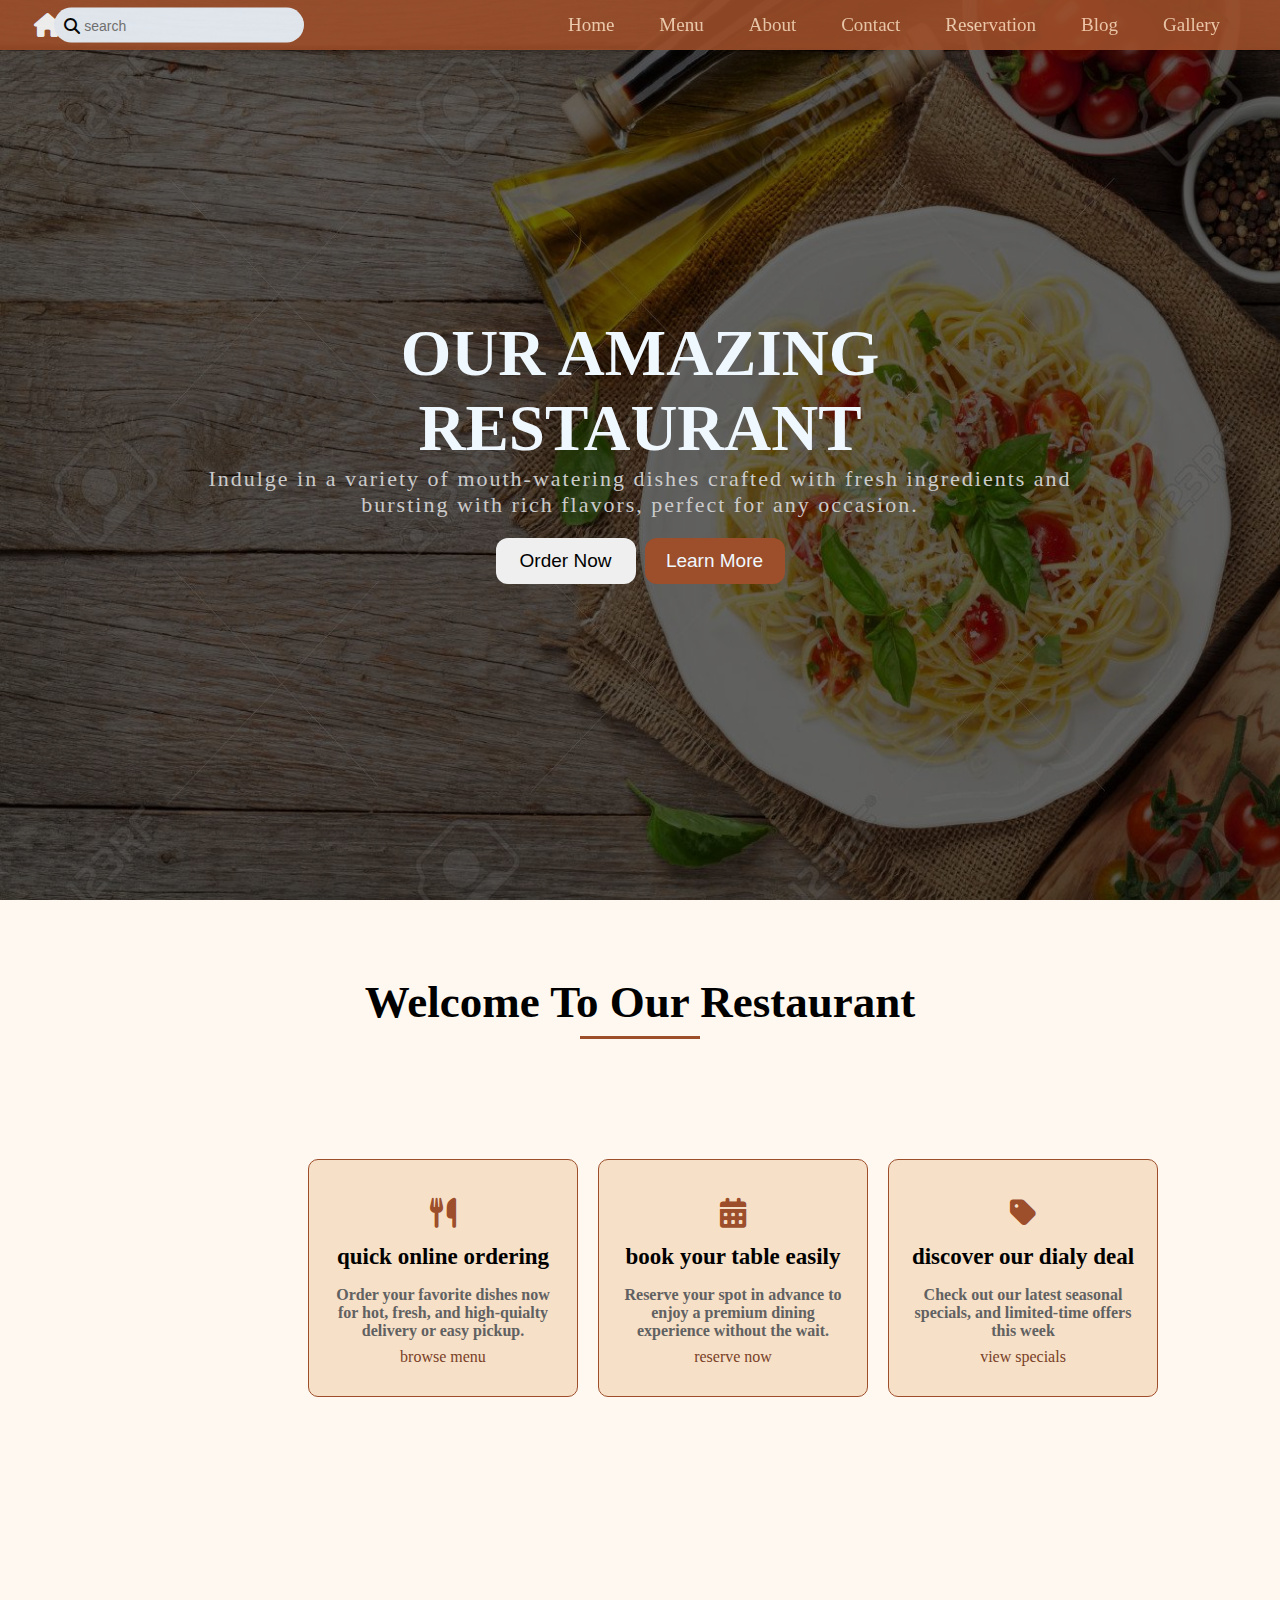
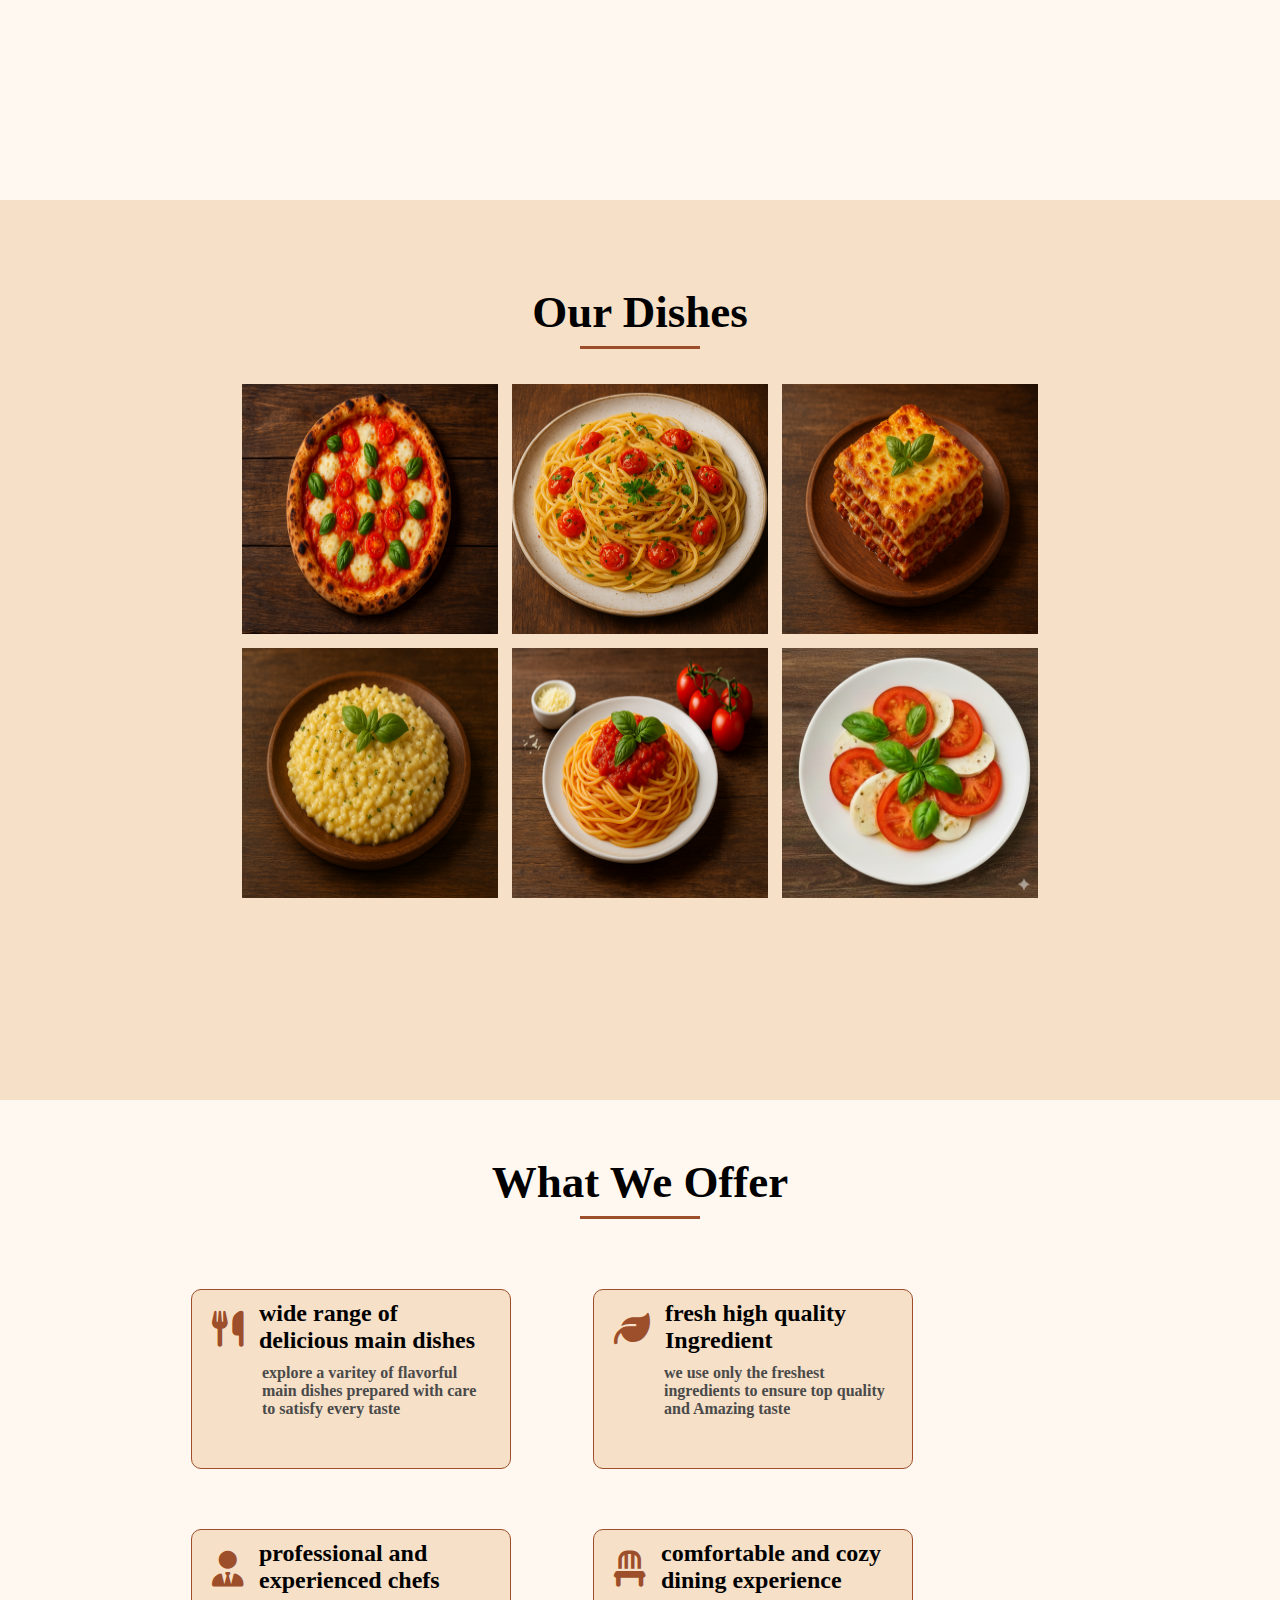
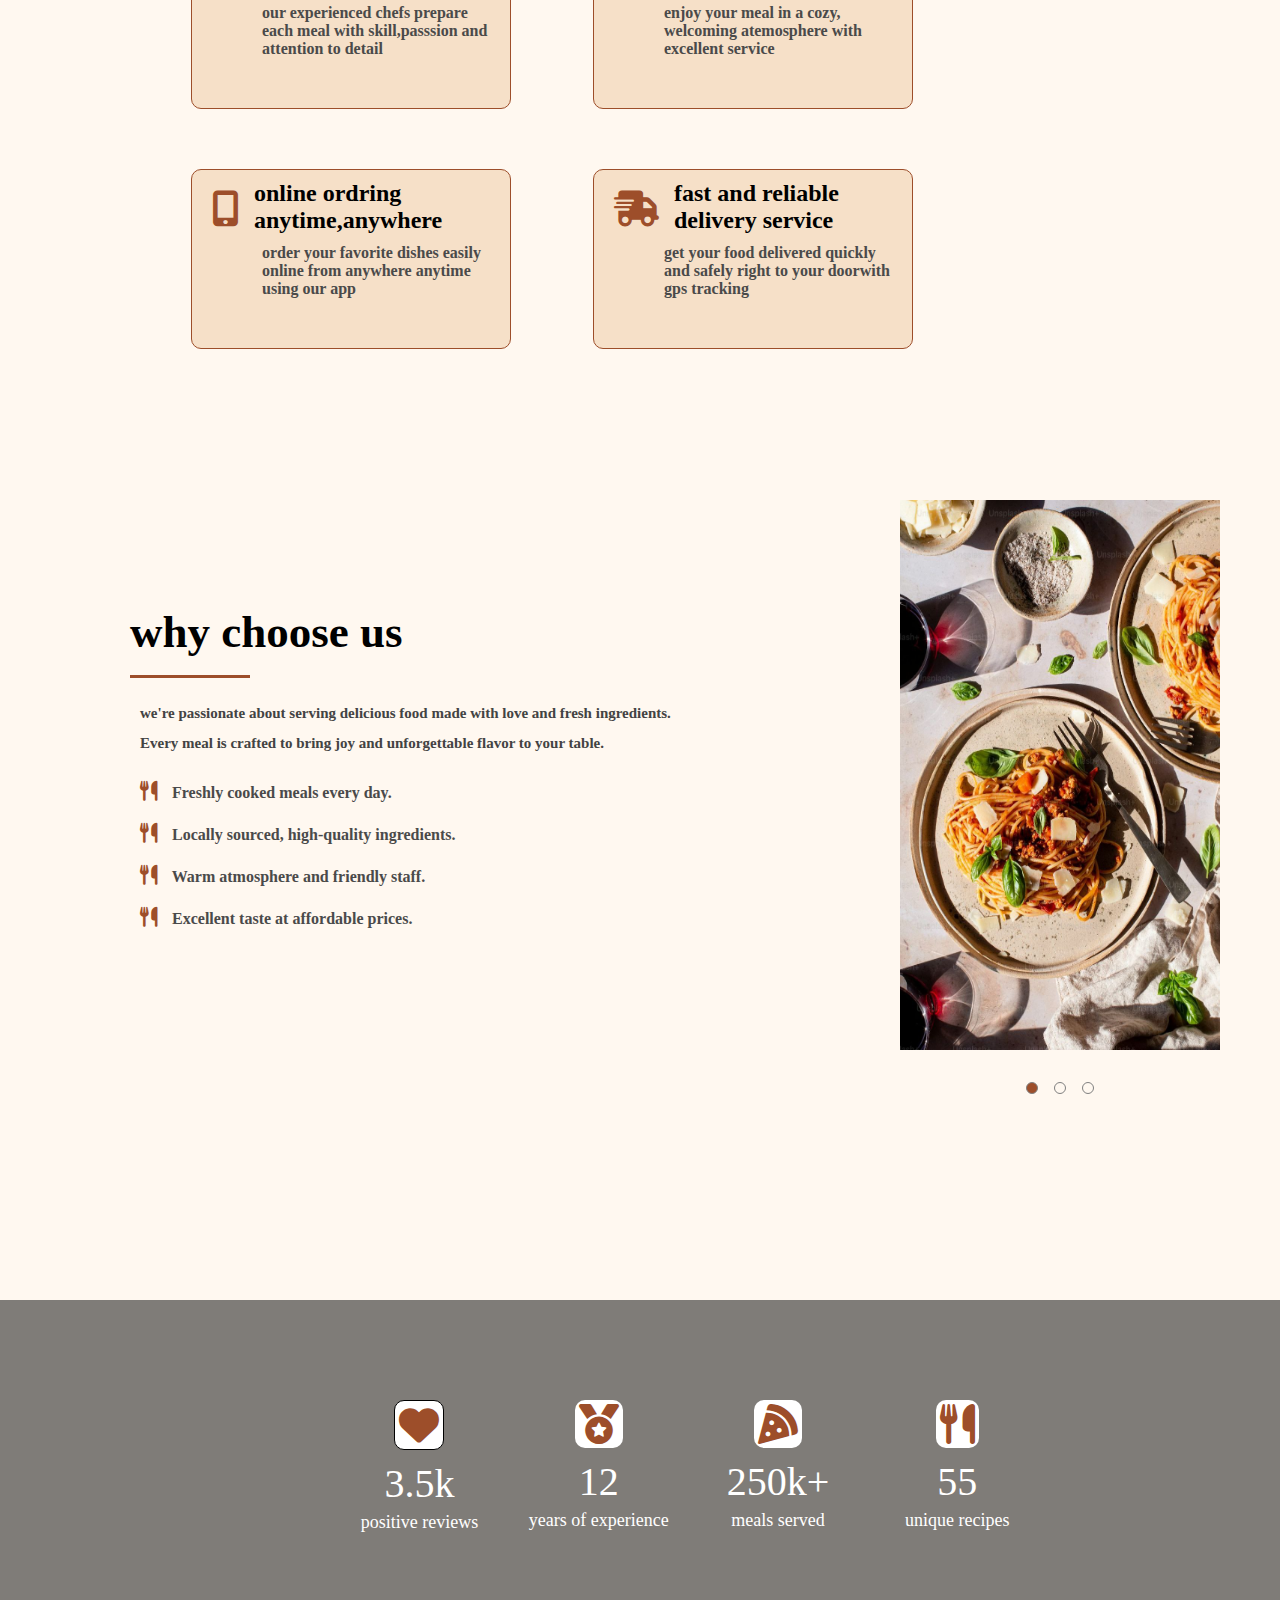
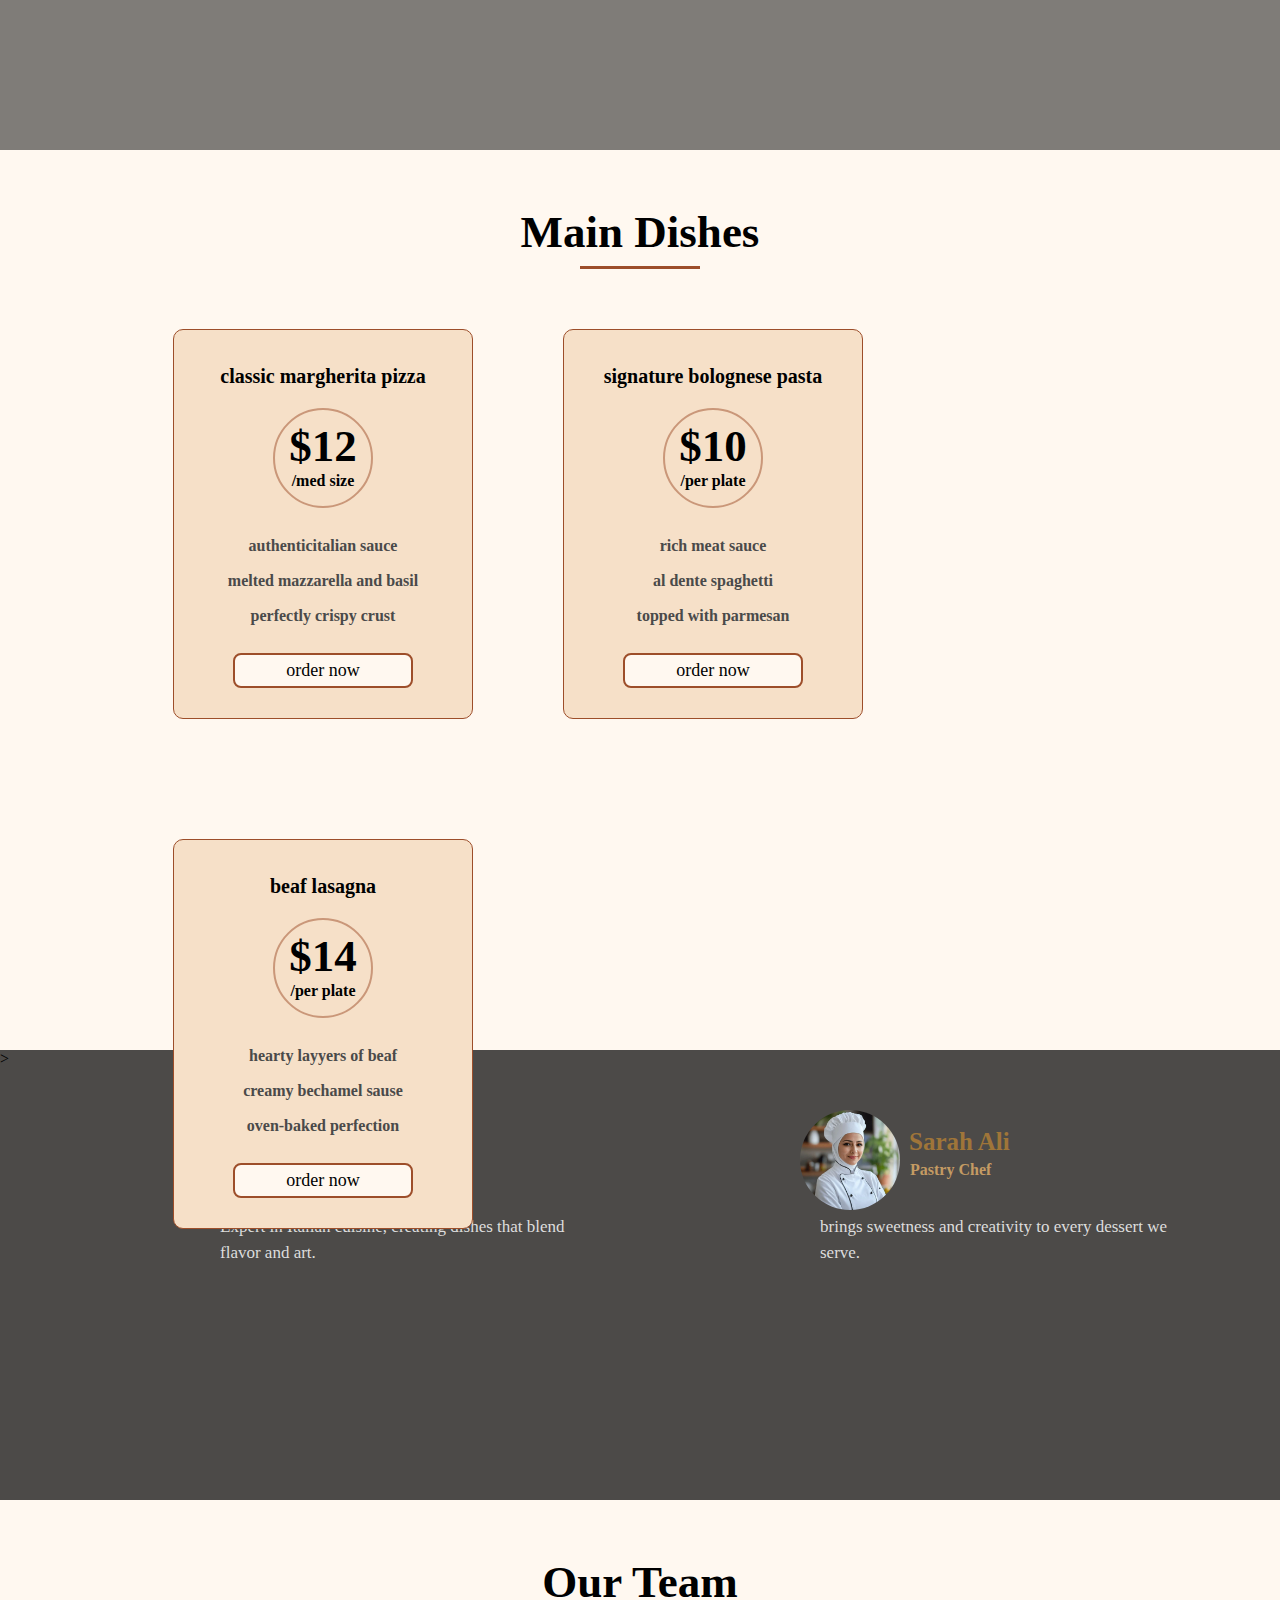
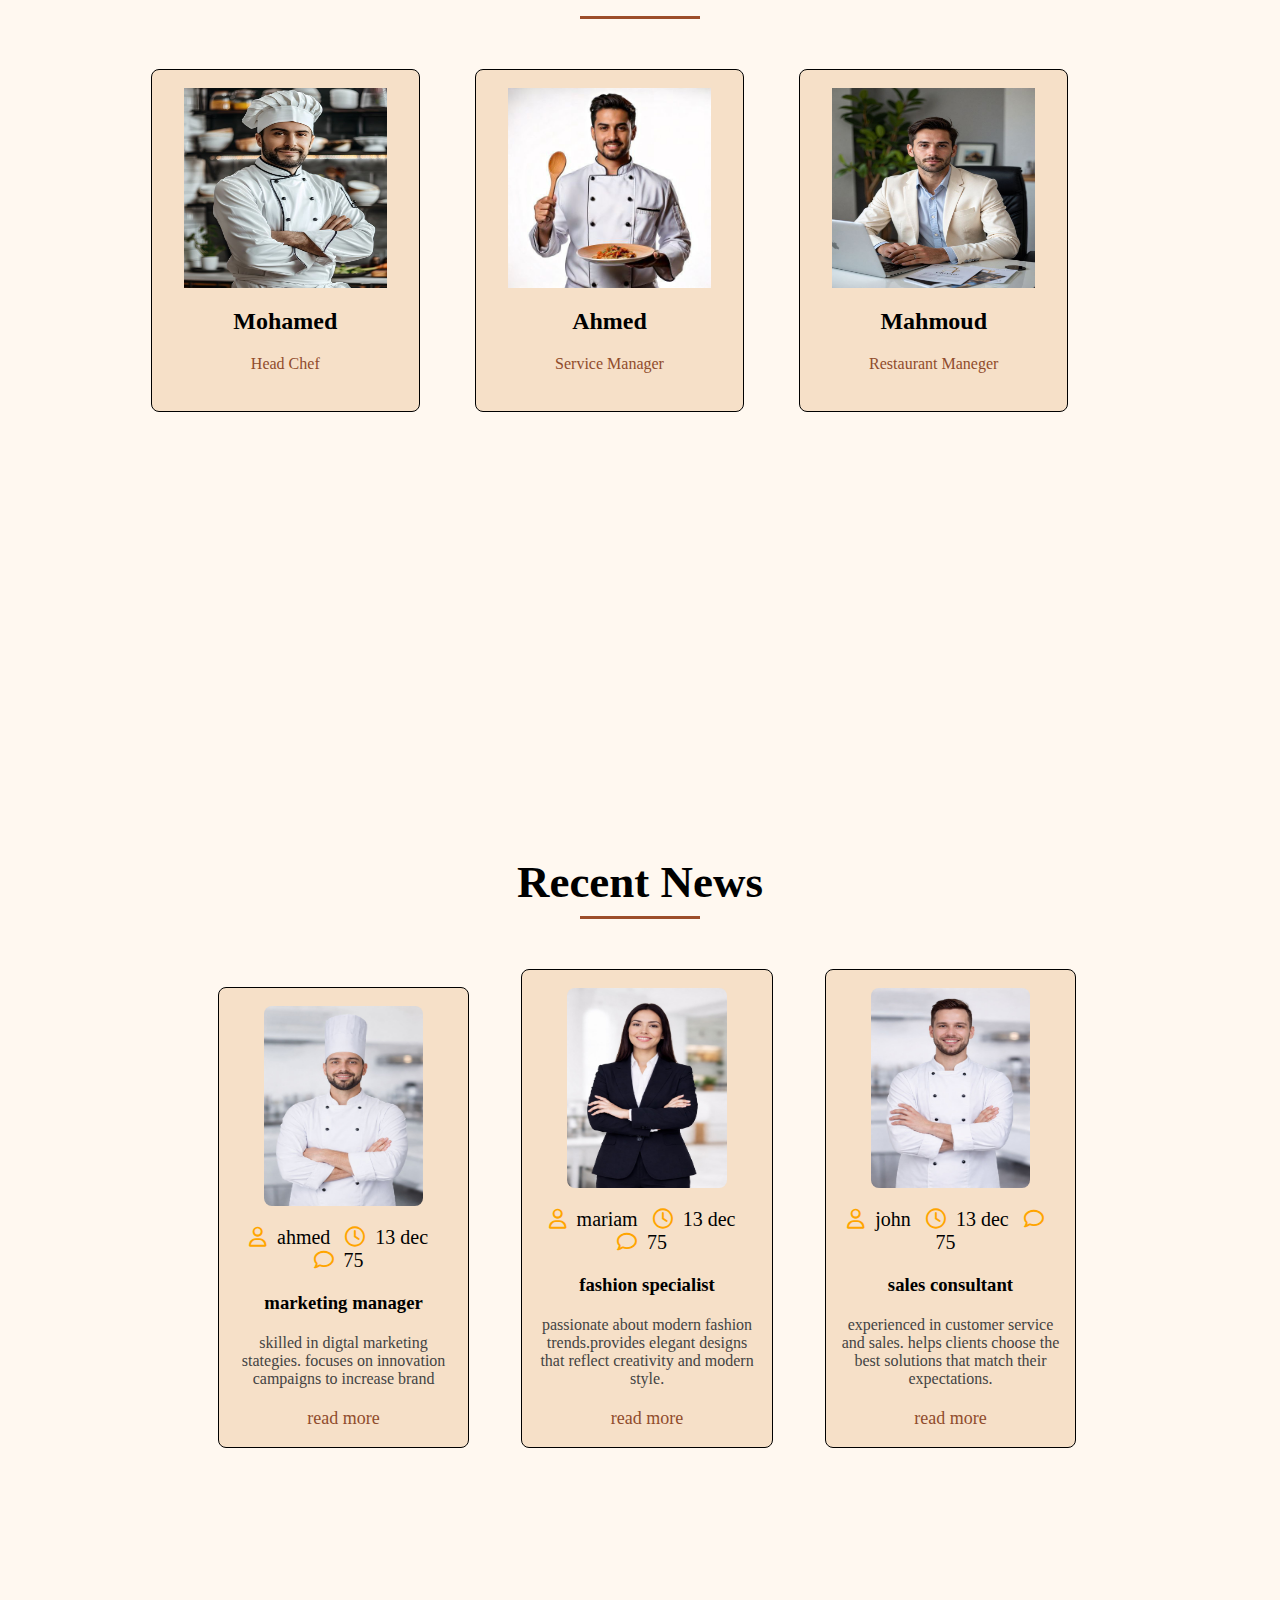
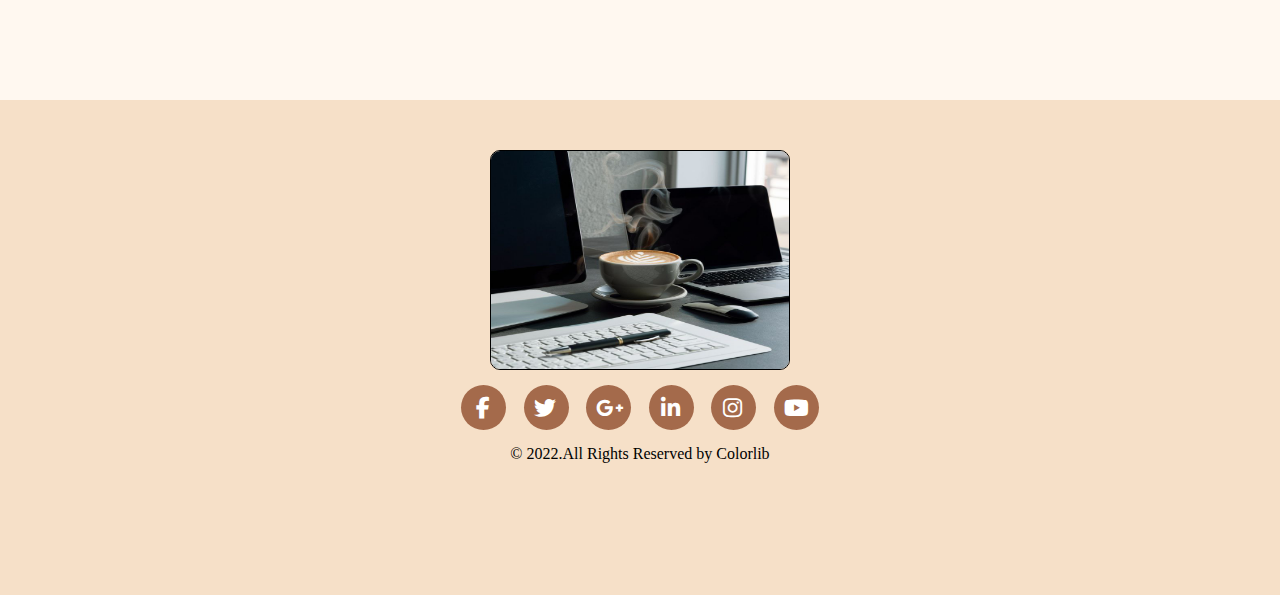
<file: index.html>
<html>
    <head>
        <link href="https://fonts.googleapis.com/css2?family=Montserrat&display=swap" rel="stylesheet">
        <link href="https://fonts.googleapis.com/css2?family=Poppins&display=swap" rel="stylesheet">
        <link rel="stylesheet" href="css/stylepro111.css">
        <link rel="stylesheet" href="css/all.css">
        <title>project onne</title>
    </head>
    <body>
    <div class="header">
    <div class="logo">
    <i class="fa-solid fa-house"></i>
    </div> <!-- logo -->

  <div class="search-box">
    <input type="text" class="search-input" placeholder="search">
    <i class="fa-solid fa-magnifying-glass search-icon"></i>
  </div> <!--search-box  -->

  <ul class="list">
    <li><a href="#">Home</a></li>
    <li><a href="#">Menu</a></li>
    <li><a href="#">About</a></li>
    <li><a href="#">Contact</a></li>
    <li><a href="#">Reservation</a></li>
    <li class="dropdown">
    <a href="#">Blog</a>
    <ul class="dropdown-menu">
        <li><a href="#">Scents History</a></li>
        <li><a href="#">Ingredients</a></li>
        <li><a href="#">Celebrity Picks</a></li>
    </ul>
</li>

<li><a href="#">Gallery</a></li>
</ul>
  </ul>
</div>  <!-- header -->
        <div class="home-section">
            <div class="home-overlay">
                <div class="home-content">
                    <h2 class="home-titlle">Our Amazing Restaurant</h2>
                    <p class="prag-home">Indulge in a variety of mouth-watering dishes crafted with fresh ingredients
  and bursting with rich flavors, perfect for any occasion.</p>
                    <button class="btn1-home home-btn">Order now</button>
                      <button class="btn2-home home-btn">Learn more</button>
                </div> <!--home-content-->
            </div>  <!--  home-overlay-->
        </div> <!--home-section  -->
        <!-- //////////////////////////////////////////////////////////////////////////////////////////////////////////////////////////////////////////////////// -->
        <!-- welcome section -->
         <div class="welcome">
         <div class="welcome-section">
          <h2 class="welcome-tittle">welcome to our Restaurant</h2>
          <div class="welcome-underline"></div>
         </div> <!-- "welcome-section -->
         <div class="welcome-parant">
         <div class="card-welcome">
          <div class="welcome-card1 card">
            <div class="icon"><i class="fas fa-utensils"></i></div>
            <h2 class="welcome-tittle1">quick online ordering </h2>
            <p class ="prag-wwelcome">Order your favorite dishes now for hot, fresh, and high-quialty delivery or easy pickup.</p>
            <a href="#" class="welcomea">browse menu</a>
          </div> <!-- welcome card1-card -->
          <div class="welcome-card2 card"> 
            <div class="icon"><i class="fas fa-calendar-alt"></i></div>
             <h2 class="welcome-tittle1">book your table easily </h2>
             <p class ="prag-wwelcome">Reserve your spot in advance to enjoy a premium dining experience without the wait.</p>
              <a href="#" class="welcomea">reserve now</a>
          </div>  <!-- welcome card2-card -->
          <div class="welcome-card3 card">
            <div class="icon"><i class="fas fa-tag"></i></div>
             <h2 class="welcome-tittle1">discover our dialy deal</h2>
             <p class ="prag-wwelcome">Check out our latest seasonal specials, and limited-time offers this week</p>
              <a href="#" class="welcomea">view specials</a>
          </div><!-- "welcome card3-card -->
         </div> <!-- card-welcome -->
         </div> <!-- welcome-parant -->
         </div> <!-- welcome -->
<!-- ///////////////////////////////////////////////////////////////////////////////////////////////////////////////////////////////////////////////////////////// -->
<div class="dishes">
  <div class="dishes-section">
    <h2 class="dishes-tittle">Our Dishes</h2>
    <div class="dishes-underline"></div>
  </div> <!-- dishes-section -->
   <div class="dish-contaner1">
  <div class="parant-dish">
    <div class="dish-item">
      <img src="image/dish2.png" alt="">
      <div class="overlaydish">
        <h3 class="dishtittle">Delicious</h3>
        <p class="dishprag">Taste Now</p>
        <div class="DISHICON">
          <i class="fa-solid fa-heart"></i>
          <i class="fab fa-pinterest"></i>
        </div>
      </div> <!--overlaydish -->
    </div> <!-- dish-item -->
    <div class="dish-item">
      <img src="image/dish3.png" alt="">
      <div class="overlaydish">
        <h3 class="dishtittle">Delicious</h3>
        <p class="dishprag">Taste Now</p>
        <div class="DISHICON">
          <i class="fa-solid fa-heart"></i>
          <i class="fab fa-pinterest"></i>
        </div>
      </div> <!--overlaydish -->
    </div> <!-- dish-item -->
    <div class="dish-item">
      <img src="image/dish4.png" alt="">
      <div class="overlaydish">
        <h3 class="dishtittle">Delicious</h3>
        <p class="dishprag">Taste Now</p>
        <div class="DISHICON">
          <i class="fa-solid fa-heart"></i>
          <i class="fab fa-pinterest"></i>
        </div>
      </div> <!--overlaydish -->
    </div> <!-- dish-item -->
     </div> <!--parant-dish -->
    </div> <!-- dish-contaner1-->
    <div class="dish-contaner2">
      <div class="parant-dish">
     <div class="dish-item">
      <img src="image/dish5.png" alt="">
      <div class="overlaydish">
        <h3 class="dishtittle">Delicious</h3>
        <p class="dishprag">Taste Now</p>
        <div class="DISHICON">
          <i class="fa-solid fa-heart"></i>
          <i class="fab fa-pinterest"></i>
        </div>
      </div> <!--overlaydish -->
    </div> <!-- dish-item -->
    <div class="dish-item">
      <img src="image/dish6.png" alt="">
      <div class="overlaydish">
        <h3 class="dishtittle">Delicious</h3>
        <p class="dishprag">Taste Now</p>
        <div class="DISHICON">
          <i class="fa-solid fa-heart"></i>
          <i class="fab fa-pinterest"></i>
        </div>
      </div> <!--overlaydish -->
    </div> <!-- dish-item -->
    <div class="dish-item">
      <img src="image/dish11.jpg" alt="">
      <div class="overlaydish">
        <h3 class="dishtittle">Delicious</h3>
        <p class="dishprag">Taste Now</p>
        <div class="DISHICON">
          <i class="fa-solid fa-heart"></i>
          <i class="fab fa-pinterest"></i>
        </div>
      </div> <!--overlaydish -->
    </div> <!-- dish-item -->
    </div> <!-- parant-dish -->
  </div> <!--dish-contaner2-->
</div> <!-- dishes-->
<!-- ////////////////////////////////////////////////////////////////////////////////////////////////////////////////////////////////////////////////////////// -->
<div class="offer">
    <h2 class="offer-tittle1">what we offer</h2>
    <div class="offer-underline"></div>
 <div class="offer-container">
  <div class="offer-parant">
    <div class="offer-card ">
       <i class="fa-solid fa-utensils"></i>
       <h2 class="offer-tittle">wide range of delicious main dishes</h2>
       <p class="offer-prag">explore a varitey of flavorful main dishes prepared with care to satisfy every taste</p>
    </div><!-- offer-card -->
      <div class="offer-card off">
       <i class="fa-solid fa-leaf"></i>
       <h2 class="offer-tittle">fresh high quality Ingredient </h2>
       <p class="offer-prag">we use only the freshest ingredients to ensure top quality and Amazing taste</p>
    </div><!-- offer-card -->
      <div class="offer-card">
       <i class="fa-solid fa-user-tie"></i>
       <h2 class="offer-tittle">professional and experienced chefs </h2>
       <p class="offer-prag">our experienced chefs prepare each meal with skill,passsion and attention to detail</p>
       <br>
    </div><!-- offer-card -->
      <div class="offer-card">
       <i class="fa-solid fa-chair"></i>
       <h2 class="offer-tittle">comfortable and cozy dining experience</h2>
       <p class="offer-prag">enjoy your meal in a cozy, welcoming atemosphere with excellent service </p>
    </div><!-- offer-card -->
      <div class="offer-card off">
       <i class="fa-solid fa-mobile-screen-button"></i>
       <h2 class="offer-tittle">online ordring anytime,anywhere</h2>
       <p class="offer-prag">order your favorite dishes easily online from anywhere anytime using our app</p>
    </div><!-- offer-card -->
      <div class="offer-card">
       <i class="fa-solid fa-truck-fast"></i>
       <h2 class="offer-tittle">fast and reliable delivery service </h2>
       <p class="offer-prag">get your food delivered quickly and safely right to your doorwith gps tracking</p>
    </div><!-- offer-card -->
    </div> <!-- offer-parant -->
  </div>  <!-- offer-container -->
  </div> <!-- offer -->
<!-- ///////////////////////////////////////////////////////////////////////////////////////////////////////////////////////////////////////////////////////////// -->
<div class="choose">
  <div class="choose-text">
    <h2 class="choose-tittle1">why choose us</h2>
    <div class="choose-underline"></div>
    <div class="choose-prag">
      we're passionate about serving delicious food made with love and fresh ingredients. Every meal is crafted to bring joy and unforgettable flavor to your table.
    </div>
    <ul>
      <li><i class="fa-solid fa-utensils"></i> Freshly cooked meals every day.</li>
      <li><i class="fa-solid fa-utensils"></i> Locally sourced, high-quality ingredients.</li>
      <li><i class="fa-solid fa-utensils"></i> Warm atmosphere and friendly staff.</li>
      <li><i class="fa-solid fa-utensils"></i> Excellent taste at affordable prices.</li>
    </ul>
  </div> <!-- choose-text -->

  <div class="choose-imag">
    <img src="image/photo_2025-12-13_17-43-19.jpg" alt="">
    <div class="dot-navigation">
      <ul class="dots">
        <li class="dot active"></li>
        <li class="dot"></li>
        <li class="dot"></li>
      </ul>
    </div>
  </div><!-- choose-imag -->
</div>
<!-- //////////////////////////////////////////////////////////////////////////////////////////////////////////////////////////////////////////////////////// -->
<div class="stats-section">
  <div class="state-overlay">
    <div class="state-content">
      <div class="stat-item">
        <i class="fas fa-heart ico"></i>
        <p class="stat-number">3.5k</p>
        <p class="stat-desciption">positive reviews</p>
      </div> <!-- stat-item -->
      <div class="stat-item">
        <i class="fas fa-medal ico"></i>
        <p class="stat-number">12</p>
        <p class="stat-desciption">years of experience </p>
      </div> <!-- stat-item -->
      <div class="stat-item">
        <i class="fas fa-pizza-slice ico"></i>
        <p class="stat-number">250k+</p>
        <p class="stat-desciption">meals served</p>
      </div> <!-- stat-item -->
      <div class="stat-item">
        <i class="fas fa-utensils ico"></i>
        <p class="stat-number">55</p>
        <p class="stat-desciption">unique recipes</p>
      </div> <!-- stat-item -->
    </div> <!-- state-content -->
  </div> <!-- state-overlay -->
</div> <!-- stats-section -->
<!-- //////////////////////////////////////////////////////////////////////////////////////////////////////////////////////////////////////////////////////// -->
<div class="pricing">
 <div class="pricing-section">
    <h2 class="pricing-tittle">main dishes</h2>
    <div class="welcome-underline"></div>
  </div> <!-- pricing-section -->
  <div class="pricing-container">
    <div class="pricing-card">
      <div class="card-tittle">classic margherita pizza</div>
      <div class="price-box">
        <span class="price">$12</span>
        <span class="unit">/med size</span>
      </div><!-- price-box -->
      <ul class="price-list">
        <li>authenticitalian sauce<li>
        <li>melted mazzarella and basil</li>
        <li>perfectly crispy crust</li>
      </ul><!-- price-list -->
      <div class="price-btn">order now</div>
    </div><!--pricing-card -->
     <div class="pricing-card">
      <div class="card-tittle">signature bolognese pasta</div>
      <div class="price-box">
        <span class="price">$10</span>
        <span class="unit">/per plate</span>
      </div><!-- price-box -->
      <ul class="price-list">
        <li>rich meat sauce<li>
        <li>al dente spaghetti</li>
        <li>topped with parmesan</li>
      </ul><!-- price-list -->
          <div class="price-btn">order now</div>
       </div><!--pricing-card -->
           <div class="pricing-card">
      <div class="card-tittle">beaf lasagna</div>
      <div class="price-box">
        <span class="price">$14</span>
        <span class="unit">/per plate</span>
      </div><!-- price-box -->
      <ul class="price-list">
        <li>hearty layyers of beaf <li>
        <li>creamy bechamel sause</li>
        <li>oven-baked perfection</li>
      </ul><!-- price-list -->
        <div class="price-btn">order now</div>
       </div><!--pricing-card -->
  </div><!-- pricing-container -->
</div><!-- pricing -->
<!-- /////////////////////////////////////////////////////////////////////////////////////////////////////////////////////////////////////////////////////// -->
<div class="stats1-section">
  <div class="state1-overlay">>
<div class="overlay-content">
    <div class="chef">
      <img src="image/photo_2025-12-13_22-41-54.jpg" alt="Chef Ahmed">
       <h3>Ahmed Hassan</h3>
      <h4>Head Chef</h4>
      <p>Expert in Italian cuisine, creating dishes that blend flavor and art.</p>
    </div>
    <div class="chef">
      <img src="image/photo_2025-12-13_22-41-49.jpg" alt="Chef Sarah">
       <h3>Sarah Ali</h3>
      <h4>Pastry Chef</h4>
      <p>brings sweetness and creativity to every dessert we serve.</p>
     
    </div>
  </div>
  </div> <!-- state-overlay -->
</div> <!-- stats1-section   -->
<!-- ///////////////////////////////////////////////////////////////////////////////////////////////////////// -->
 <!-- team section -->
<div class="team">
         <div class="team-section">
          <h2 class="team-tittle">our team</h2>
           <div class="team-underline"></div>
         </div> <!-- "team-section -->
    <div class="contaneer-team">
      <div class="team-parant">
        <div class="team-item">
          <div class="team-imag">
              <img src="image/photo_2026-01-03_19-42-27 - Copy.jpg" alt=""  width="200" height="200"  class="team-img">
              <div class="team-overlay">
              <a href=""><i class="fa-brands fa-facebook"></i></a> 
              <a href=""><i class="fa-brands fa-square-instagram"></i></a>
              <a href=""><i class="fa-brands fa-twitter"></i></a>
              </div> <!--team-overlay-->
          </div> <!-- team-imag -->
          <div class="team-info">
              <h2 class="team-tittle1">mohamed</h2>
              <p class="team-p">head chef</p>
          </div> <!--team-info -->

        </div> <!-- team-item -->
        <div class="team-item team-item2">
          <div class="team-imag">
              <img src="image/photo_2026-01-03_19-33-26.jpg" alt=""  width="200" height="200"  class="team-img">
              <div class="team-overlay">
              <a href=""><i class="fa-brands fa-facebook"></i></a> 
              <a href=""><i class="fa-brands fa-square-instagram"></i></a>
              <a href=""><i class="fa-brands fa-twitter"></i></a>
              </div> <!--team-overlay-->
          </div> <!-- team-imag -->
          <div class="team-info">
              <h2 class="team-tittle1">ahmed</h2>
              <p class="team-p">service manager</p>
          </div> <!--team-info -->

        </div> <!-- team-item -->
        <div class="team-item">
          <div class="team-imag">
              <img src="image/photo_2026-01-03_19-51-11.jpg" alt=""  width="200" height="200"  class="team-img">
              <div class="team-overlay">
                <a href=""><i class="fa-brands fa-facebook"></i></a> 
              <a href=""><i class="fa-brands fa-square-instagram"></i></a>
              <a href=""><i class="fa-brands fa-twitter"></i></a>
              </div> <!--team-overlay-->
          </div> <!-- team-imag -->
          <div class="team-info">
              <h2 class="team-tittle1">mahmoud</h2>
              <p class="team-p"> restaurant maneger</p>
          </div> <!--team-info -->

        </div> <!-- team-item -->
      </div><!-- team-parant -->
    </div> <!-- contaneer-team -->
</div> <!-- team -->
<!-- //////////////////////////////////////////////////////////////////////////////////////////////////////////////////////////////////////////////////// -->
 <!--  news section -->
<div class="news">
         <div class="news-section">
          <h2 class="news-tittle">recent news</h2>
           <div class="news-underline"></div>
         </div> <!-- "news-section -->
<div class="news-contaner">
  <div class="news-parant">
    <div class="news-item">
      <div class="news-img">
        <img src="image/photo_2026-01-03_20-29-39.jpg" alt="" width="200" height="200"  class="news-img">
      </div> <!-- news-img -->
      <div class="news-icon">
      <span><i class="fa-regular fa-user"></i>ahmed</span>
      <span><i class="fa-regular fa-clock"></i>13 dec</span>
      <span><i class="fa-regular fa-comment"></i>75</span>
       </div><!--news-icon  -->
      <h3 class="news-tittle1">marketing manager</h3>
      <p class="news-p">skilled in digtal marketing stategies. focuses on innovation campaigns to increase brand </p>
       <a href="##" class="news-btn">read more</a>
    </div> <!-- news-item -->
     <div class="news-item news-item2">
      <div class="news-img">
        <img src="image/photo_2026-01-03_20-31-01.jpg" alt="" width="200" height="200"  class="news-img">
      </div> <!-- news-img -->
      <div class="news-icon">
      <span><i class="fa-regular fa-user"></i>mariam</span>
      <span><i class="fa-regular fa-clock"></i>13 dec</span>
      <span><i class="fa-regular fa-comment"></i>75</span>
      </div><!--news-icon  -->
      <h3 class="news-tittle1">fashion specialist</h3>
      <p class="news-p">passionate about modern fashion trends.provides elegant designs that reflect creativity and modern style.</p>
       <a href="##" class="news-btn">read more</a>
      
    </div> <!-- news-item -->
     <div class="news-item">
      <div class="news-img">
        <img src="image/photo_2026-01-03_20-33-21.jpg" alt="" width="200" height="200"  class="news-img">
      </div> <!-- news-img -->
      <div class="news-icon">
      <span><i class="fa-regular fa-user"></i>john</span>
      <span><i class="fa-regular fa-clock"></i>13 dec</span>
      <span><i class="fa-regular fa-comment"></i>75</span>
      </div><!--news-icon  -->
      <h3 class="news-tittle1">sales consultant </h3>
      <p class="news-p">experienced in customer service and sales. helps clients choose the best solutions that match their expectations.</p>
      <a href="##" class="news-btn">read more</a>
    </div> <!-- news-item -->
  </div> <!--news-parant-->
</div><!-- "news-contaner -->
</div> <!-- news -->
<!-- \\\\\\\\\\\\\\\\\\\\\\\\\\\\\\\\\\\\\\\\\\\\\\\\\\\\\\\\\\\\\\\\\\\\\\\\\\\\\\\\\\\\\\\\\\\\\\\\\\\\\\\\\\\\\\\\\\\\\\\\\\\\\\\\\\\\\ -->
 <!-- last-section -->
  <div class="last">
<div class="last-content">
    <img src="image/photo_2026-01-03_22-15-33.jpg" alt="" width="300" height="220">
    <div class="last-icons">
      <i class="fa-brands fa-facebook-f"></i>
      <i class="fa-brands fa-twitter"></i>
      <i class="fa-brands fa-google-plus-g"></i>
      <i class="fa-brands fa-linkedin-in"></i>
      <i class="fa-brands fa-instagram"></i>
      <i class="fa-brands fa-youtube"></i>
    </div>
    <p class="last-p">© 2022.All Rights Reserved by Colorlib</p>
  </div> <!-- last-content -->
  </div> <!-- last -->
<!-- \\\\\\\\\\\\\\\\\\\\\\\\\\\\\\\\\\\\\\\\\\\\\\\\\\\\\\\\\\\\\\\\\\\\\\\\\\\\\\\\\\\\\\\\\\\\\\\\\\\\\\\\\\\\\\\\\\\\\\\\\\\\\\\\\\\\\\\\\\\\ -->
    </body>
</html>
</file>
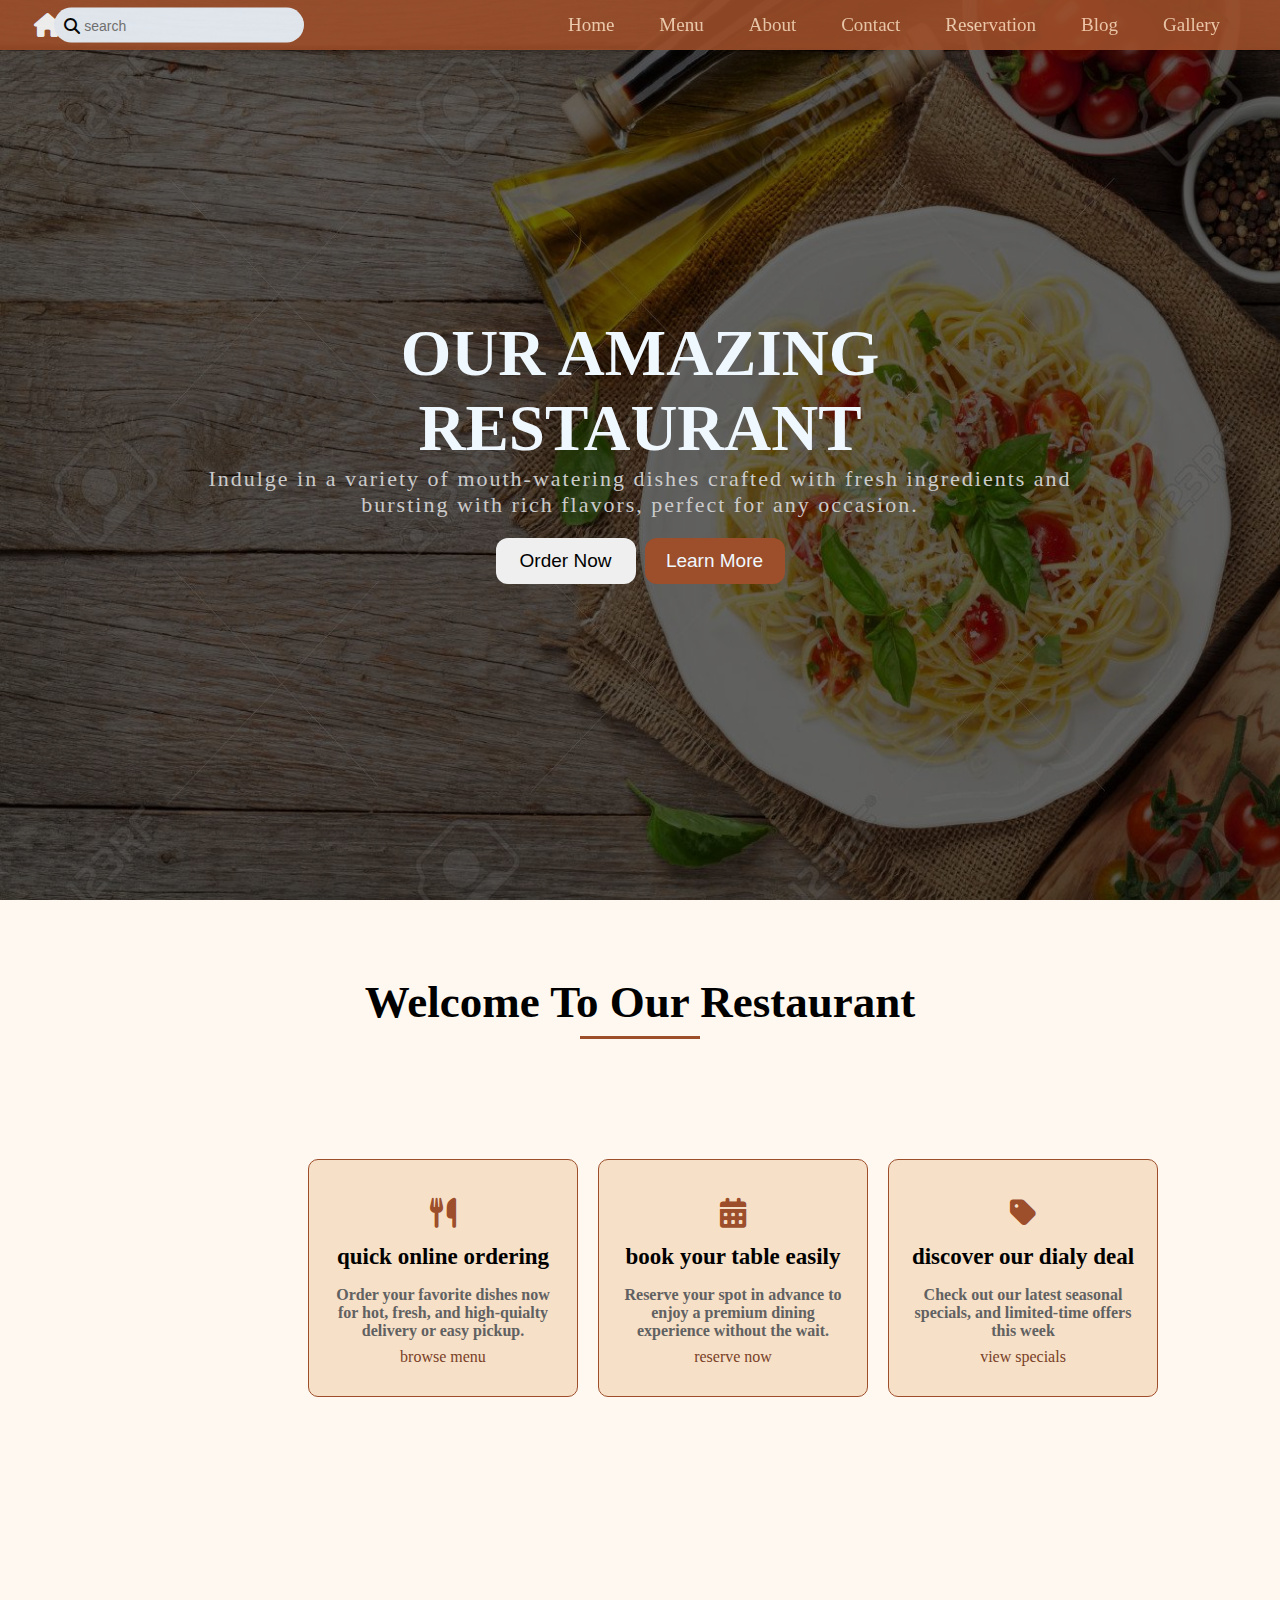
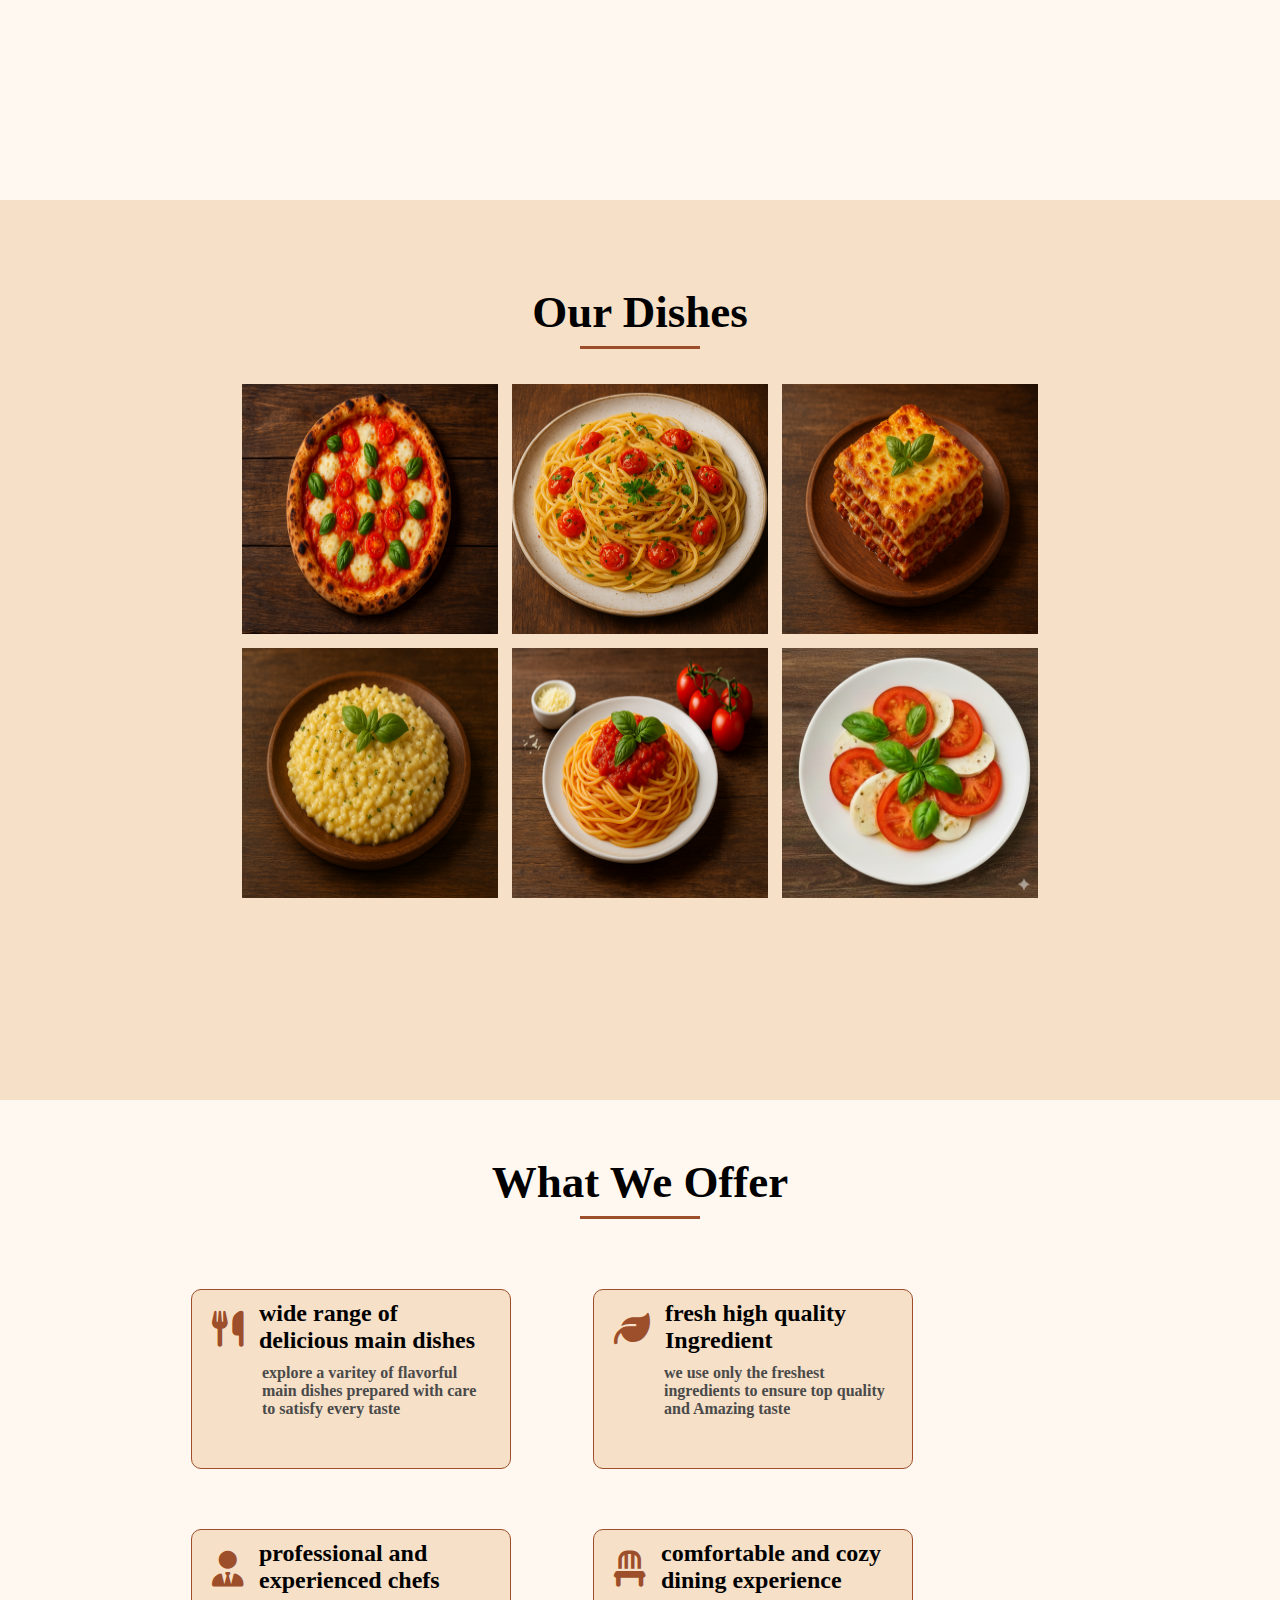
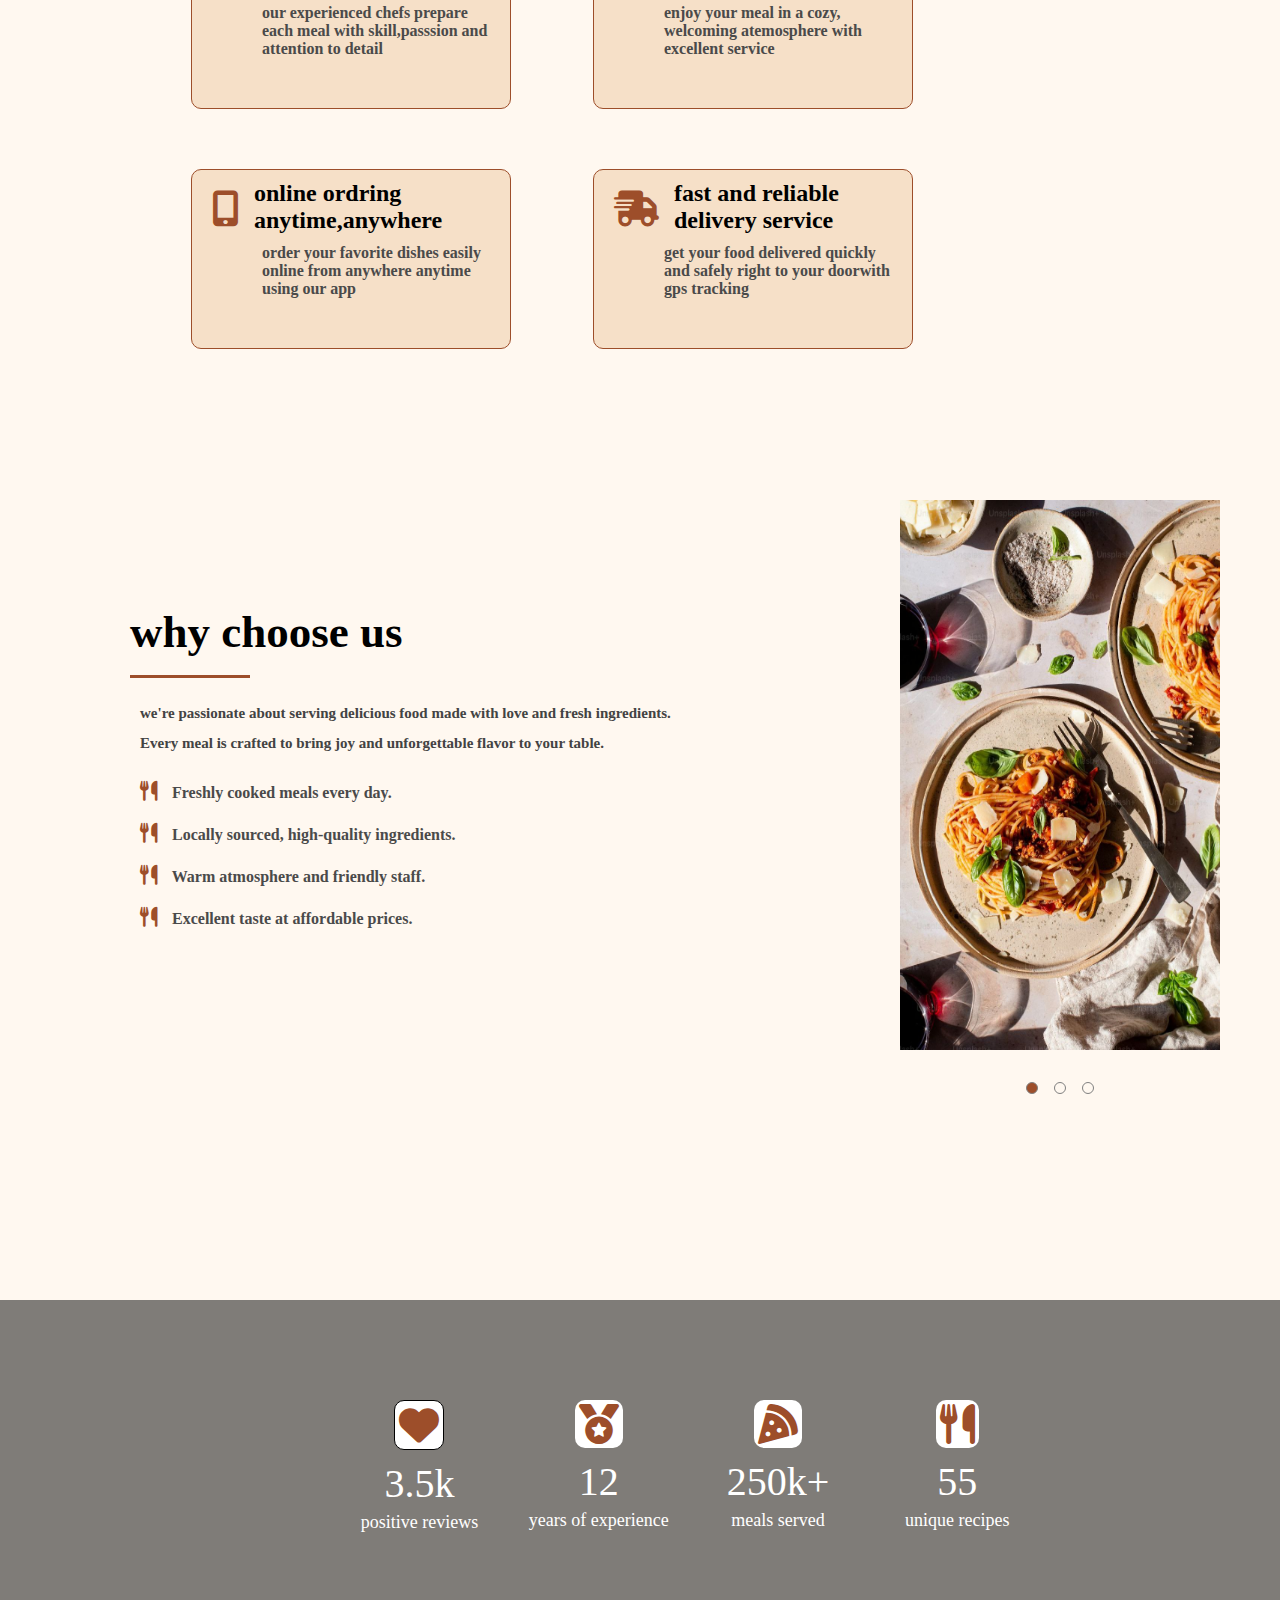
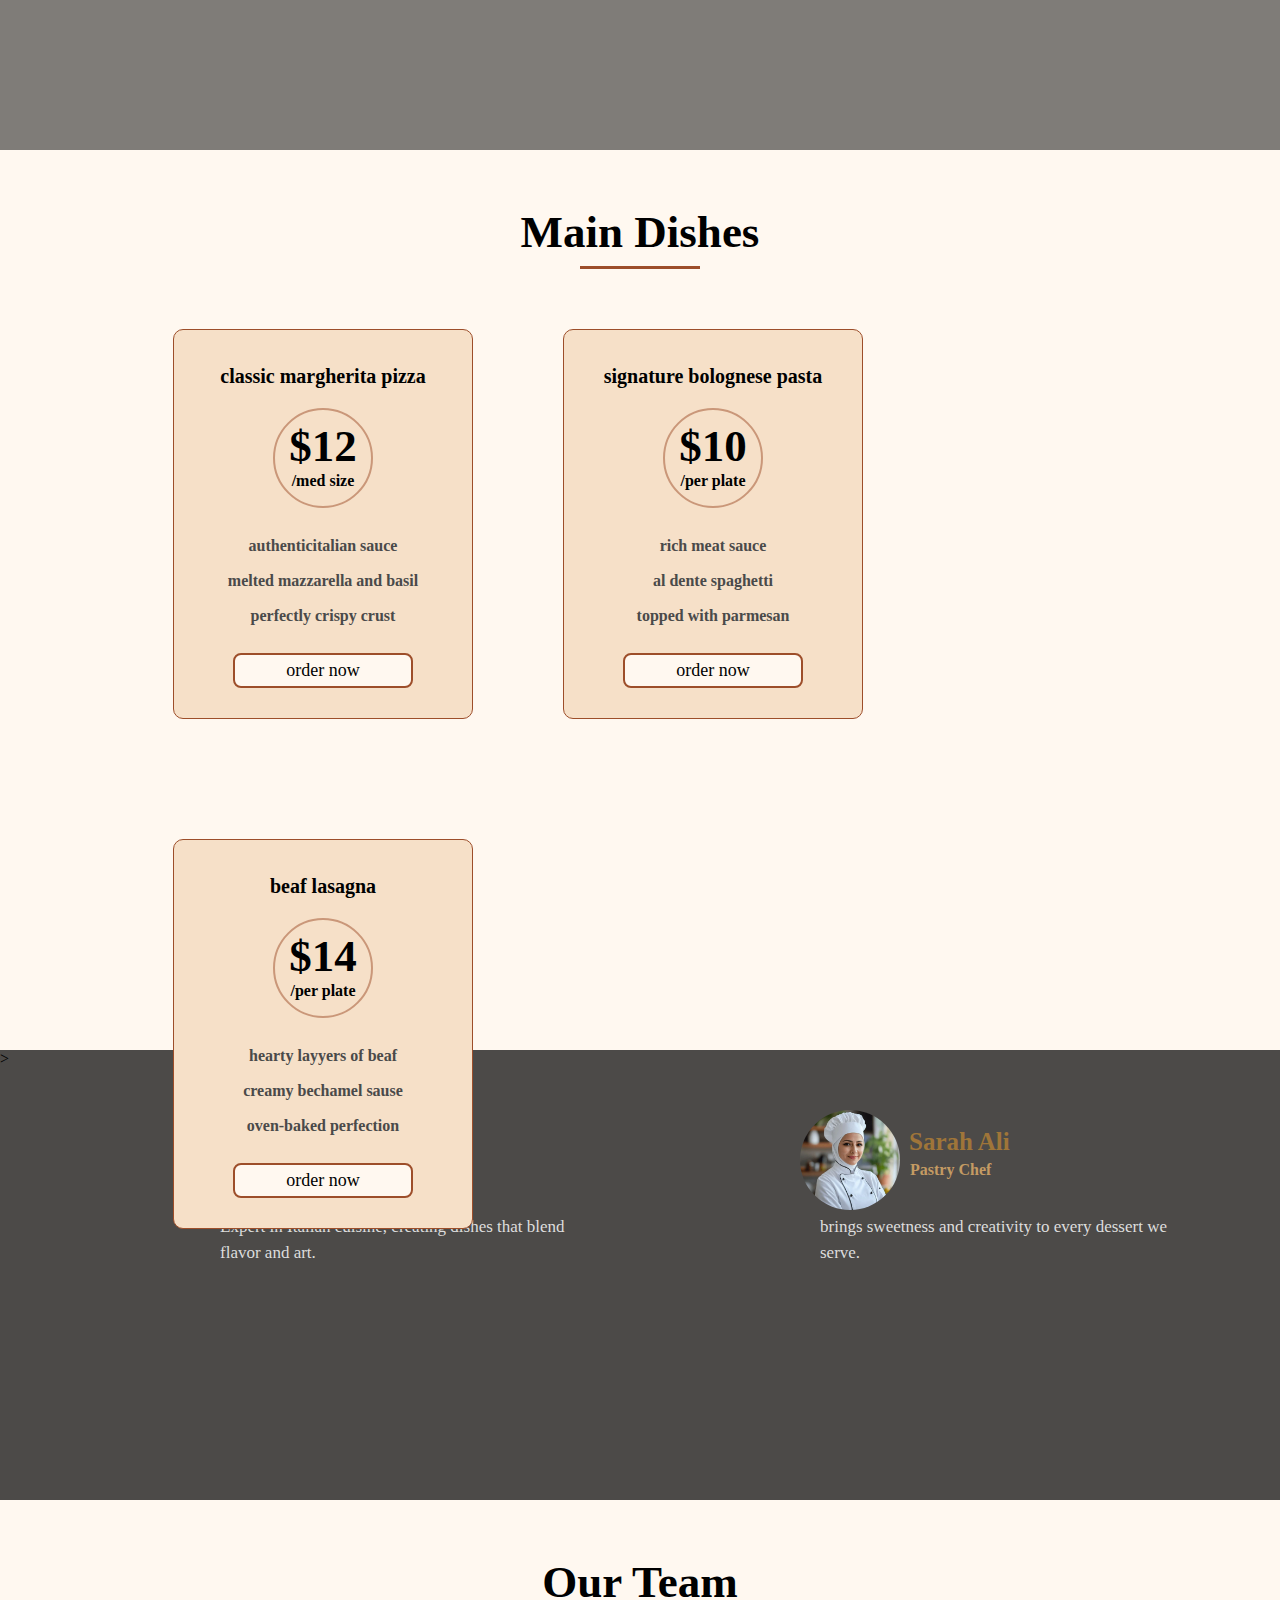
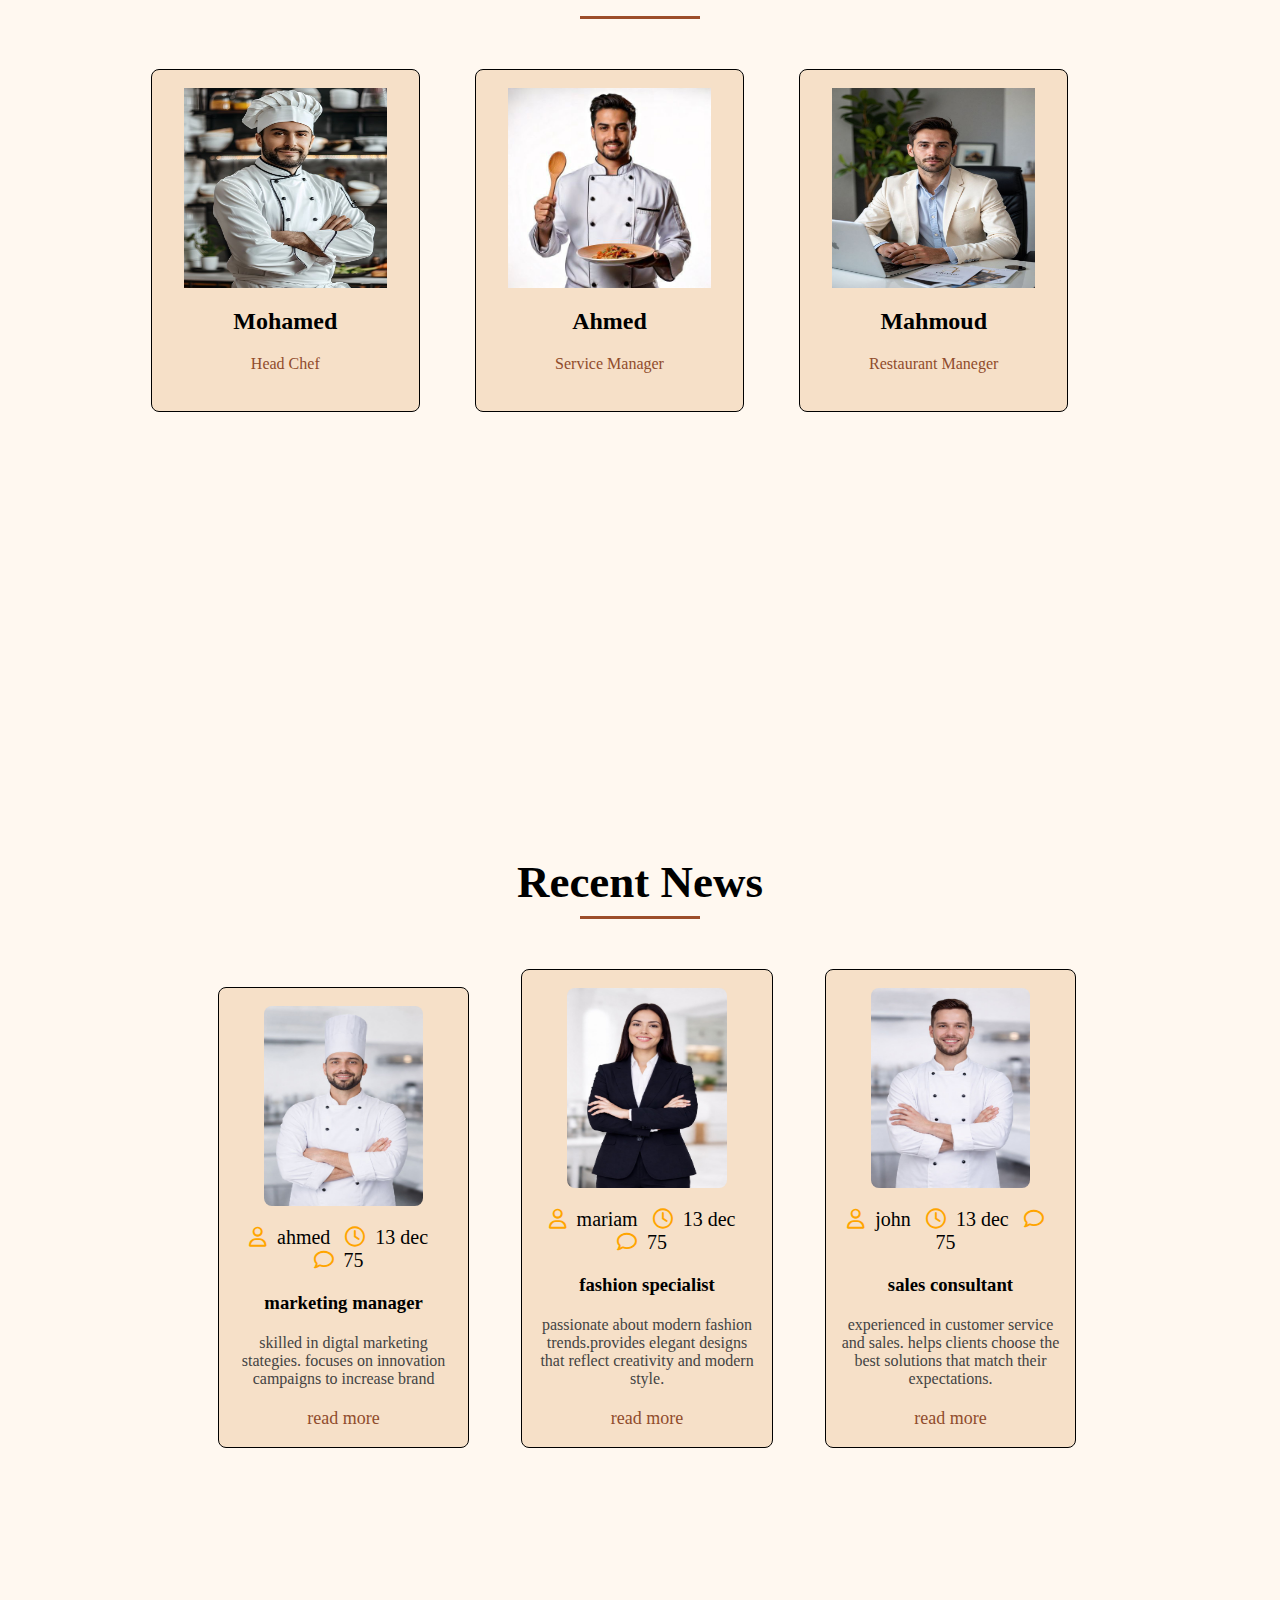
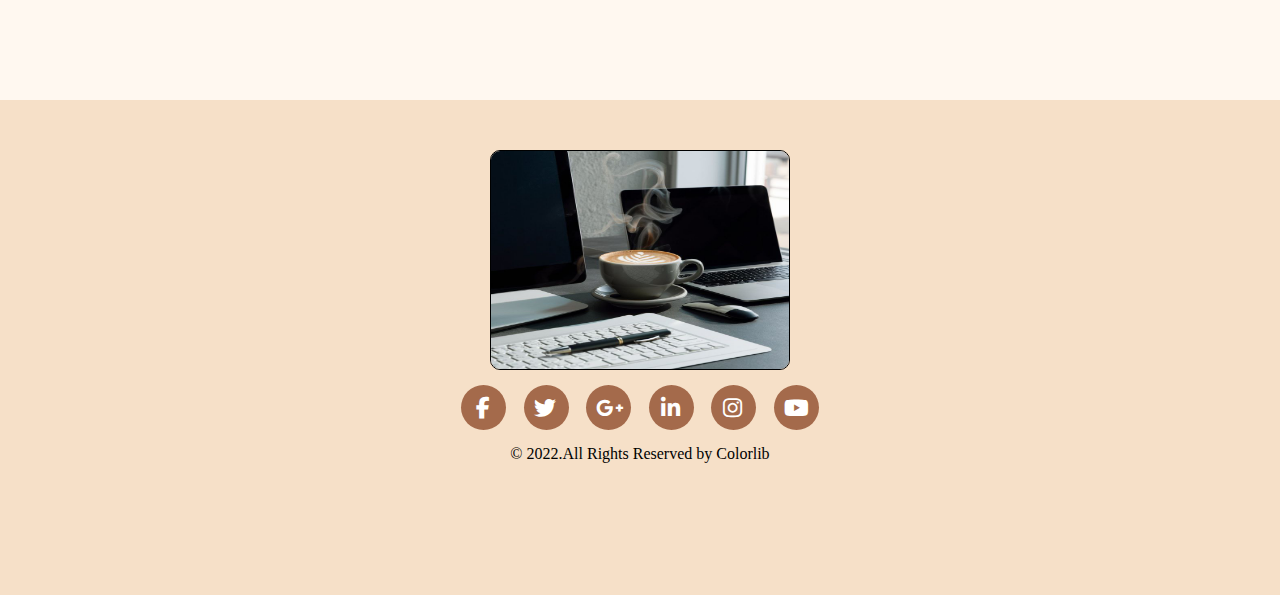
<file: project111.html>
<html>
    <head>
        <link href="https://fonts.googleapis.com/css2?family=Montserrat&display=swap" rel="stylesheet">
        <link href="https://fonts.googleapis.com/css2?family=Poppins&display=swap" rel="stylesheet">
        <link rel="stylesheet" href="css/stylepro111.css">
        <link rel="stylesheet" href="css/all.css">
        <title>project onne</title>
    </head>
    <body>
    <div class="header">
    <div class="logo">
    <i class="fa-solid fa-house"></i>
    </div> <!-- logo -->

  <div class="search-box">
    <input type="text" class="search-input" placeholder="search">
    <i class="fa-solid fa-magnifying-glass search-icon"></i>
  </div> <!--search-box  -->

  <ul class="list">
    <li><a href="#">Home</a></li>
    <li><a href="#">Menu</a></li>
    <li><a href="#">About</a></li>
    <li><a href="#">Contact</a></li>
    <li><a href="#">Reservation</a></li>
    <li class="dropdown">
    <a href="#">Blog</a>
    <ul class="dropdown-menu">
        <li><a href="#">Scents History</a></li>
        <li><a href="#">Ingredients</a></li>
        <li><a href="#">Celebrity Picks</a></li>
    </ul>
</li>

<li><a href="#">Gallery</a></li>
</ul>
  </ul>
</div>  <!-- header -->
        <div class="home-section">
            <div class="home-overlay">
                <div class="home-content">
                    <h2 class="home-titlle">Our Amazing Restaurant</h2>
                    <p class="prag-home">Indulge in a variety of mouth-watering dishes crafted with fresh ingredients
  and bursting with rich flavors, perfect for any occasion.</p>
                    <button class="btn1-home home-btn">Order now</button>
                      <button class="btn2-home home-btn">Learn more</button>
                </div> <!--home-content-->
            </div>  <!--  home-overlay-->
        </div> <!--home-section  -->
        <!-- //////////////////////////////////////////////////////////////////////////////////////////////////////////////////////////////////////////////////// -->
        <!-- welcome section -->
         <div class="welcome">
         <div class="welcome-section">
          <h2 class="welcome-tittle">welcome to our Restaurant</h2>
          <div class="welcome-underline"></div>
         </div> <!-- "welcome-section -->
         <div class="welcome-parant">
         <div class="card-welcome">
          <div class="welcome-card1 card">
            <div class="icon"><i class="fas fa-utensils"></i></div>
            <h2 class="welcome-tittle1">quick online ordering </h2>
            <p class ="prag-wwelcome">Order your favorite dishes now for hot, fresh, and high-quialty delivery or easy pickup.</p>
            <a href="#" class="welcomea">browse menu</a>
          </div> <!-- welcome card1-card -->
          <div class="welcome-card2 card"> 
            <div class="icon"><i class="fas fa-calendar-alt"></i></div>
             <h2 class="welcome-tittle1">book your table easily </h2>
             <p class ="prag-wwelcome">Reserve your spot in advance to enjoy a premium dining experience without the wait.</p>
              <a href="#" class="welcomea">reserve now</a>
          </div>  <!-- welcome card2-card -->
          <div class="welcome-card3 card">
            <div class="icon"><i class="fas fa-tag"></i></div>
             <h2 class="welcome-tittle1">discover our dialy deal</h2>
             <p class ="prag-wwelcome">Check out our latest seasonal specials, and limited-time offers this week</p>
              <a href="#" class="welcomea">view specials</a>
          </div><!-- "welcome card3-card -->
         </div> <!-- card-welcome -->
         </div> <!-- welcome-parant -->
         </div> <!-- welcome -->
<!-- ///////////////////////////////////////////////////////////////////////////////////////////////////////////////////////////////////////////////////////////// -->
<div class="dishes">
  <div class="dishes-section">
    <h2 class="dishes-tittle">Our Dishes</h2>
    <div class="dishes-underline"></div>
  </div> <!-- dishes-section -->
   <div class="dish-contaner1">
  <div class="parant-dish">
    <div class="dish-item">
      <img src="image/dish2.png" alt="">
      <div class="overlaydish">
        <h3 class="dishtittle">Delicious</h3>
        <p class="dishprag">Taste Now</p>
        <div class="DISHICON">
          <i class="fa-solid fa-heart"></i>
          <i class="fab fa-pinterest"></i>
        </div>
      </div> <!--overlaydish -->
    </div> <!-- dish-item -->
    <div class="dish-item">
      <img src="image/dish3.png" alt="">
      <div class="overlaydish">
        <h3 class="dishtittle">Delicious</h3>
        <p class="dishprag">Taste Now</p>
        <div class="DISHICON">
          <i class="fa-solid fa-heart"></i>
          <i class="fab fa-pinterest"></i>
        </div>
      </div> <!--overlaydish -->
    </div> <!-- dish-item -->
    <div class="dish-item">
      <img src="image/dish4.png" alt="">
      <div class="overlaydish">
        <h3 class="dishtittle">Delicious</h3>
        <p class="dishprag">Taste Now</p>
        <div class="DISHICON">
          <i class="fa-solid fa-heart"></i>
          <i class="fab fa-pinterest"></i>
        </div>
      </div> <!--overlaydish -->
    </div> <!-- dish-item -->
     </div> <!--parant-dish -->
    </div> <!-- dish-contaner1-->
    <div class="dish-contaner2">
      <div class="parant-dish">
     <div class="dish-item">
      <img src="image/dish5.png" alt="">
      <div class="overlaydish">
        <h3 class="dishtittle">Delicious</h3>
        <p class="dishprag">Taste Now</p>
        <div class="DISHICON">
          <i class="fa-solid fa-heart"></i>
          <i class="fab fa-pinterest"></i>
        </div>
      </div> <!--overlaydish -->
    </div> <!-- dish-item -->
    <div class="dish-item">
      <img src="image/dish6.png" alt="">
      <div class="overlaydish">
        <h3 class="dishtittle">Delicious</h3>
        <p class="dishprag">Taste Now</p>
        <div class="DISHICON">
          <i class="fa-solid fa-heart"></i>
          <i class="fab fa-pinterest"></i>
        </div>
      </div> <!--overlaydish -->
    </div> <!-- dish-item -->
    <div class="dish-item">
      <img src="image/dish11.jpg" alt="">
      <div class="overlaydish">
        <h3 class="dishtittle">Delicious</h3>
        <p class="dishprag">Taste Now</p>
        <div class="DISHICON">
          <i class="fa-solid fa-heart"></i>
          <i class="fab fa-pinterest"></i>
        </div>
      </div> <!--overlaydish -->
    </div> <!-- dish-item -->
    </div> <!-- parant-dish -->
  </div> <!--dish-contaner2-->
</div> <!-- dishes-->
<!-- ////////////////////////////////////////////////////////////////////////////////////////////////////////////////////////////////////////////////////////// -->
<div class="offer">
    <h2 class="offer-tittle1">what we offer</h2>
    <div class="offer-underline"></div>
 <div class="offer-container">
  <div class="offer-parant">
    <div class="offer-card ">
       <i class="fa-solid fa-utensils"></i>
       <h2 class="offer-tittle">wide range of delicious main dishes</h2>
       <p class="offer-prag">explore a varitey of flavorful main dishes prepared with care to satisfy every taste</p>
    </div><!-- offer-card -->
      <div class="offer-card off">
       <i class="fa-solid fa-leaf"></i>
       <h2 class="offer-tittle">fresh high quality Ingredient </h2>
       <p class="offer-prag">we use only the freshest ingredients to ensure top quality and Amazing taste</p>
    </div><!-- offer-card -->
      <div class="offer-card">
       <i class="fa-solid fa-user-tie"></i>
       <h2 class="offer-tittle">professional and experienced chefs </h2>
       <p class="offer-prag">our experienced chefs prepare each meal with skill,passsion and attention to detail</p>
       <br>
    </div><!-- offer-card -->
      <div class="offer-card">
       <i class="fa-solid fa-chair"></i>
       <h2 class="offer-tittle">comfortable and cozy dining experience</h2>
       <p class="offer-prag">enjoy your meal in a cozy, welcoming atemosphere with excellent service </p>
    </div><!-- offer-card -->
      <div class="offer-card off">
       <i class="fa-solid fa-mobile-screen-button"></i>
       <h2 class="offer-tittle">online ordring anytime,anywhere</h2>
       <p class="offer-prag">order your favorite dishes easily online from anywhere anytime using our app</p>
    </div><!-- offer-card -->
      <div class="offer-card">
       <i class="fa-solid fa-truck-fast"></i>
       <h2 class="offer-tittle">fast and reliable delivery service </h2>
       <p class="offer-prag">get your food delivered quickly and safely right to your doorwith gps tracking</p>
    </div><!-- offer-card -->
    </div> <!-- offer-parant -->
  </div>  <!-- offer-container -->
  </div> <!-- offer -->
<!-- ///////////////////////////////////////////////////////////////////////////////////////////////////////////////////////////////////////////////////////////// -->
<div class="choose">
  <div class="choose-text">
    <h2 class="choose-tittle1">why choose us</h2>
    <div class="choose-underline"></div>
    <div class="choose-prag">
      we're passionate about serving delicious food made with love and fresh ingredients. Every meal is crafted to bring joy and unforgettable flavor to your table.
    </div>
    <ul>
      <li><i class="fa-solid fa-utensils"></i> Freshly cooked meals every day.</li>
      <li><i class="fa-solid fa-utensils"></i> Locally sourced, high-quality ingredients.</li>
      <li><i class="fa-solid fa-utensils"></i> Warm atmosphere and friendly staff.</li>
      <li><i class="fa-solid fa-utensils"></i> Excellent taste at affordable prices.</li>
    </ul>
  </div> <!-- choose-text -->

  <div class="choose-imag">
    <img src="image/photo_2025-12-13_17-43-19.jpg" alt="">
    <div class="dot-navigation">
      <ul class="dots">
        <li class="dot active"></li>
        <li class="dot"></li>
        <li class="dot"></li>
      </ul>
    </div>
  </div><!-- choose-imag -->
</div>
<!-- //////////////////////////////////////////////////////////////////////////////////////////////////////////////////////////////////////////////////////// -->
<div class="stats-section">
  <div class="state-overlay">
    <div class="state-content">
      <div class="stat-item">
        <i class="fas fa-heart ico"></i>
        <p class="stat-number">3.5k</p>
        <p class="stat-desciption">positive reviews</p>
      </div> <!-- stat-item -->
      <div class="stat-item">
        <i class="fas fa-medal ico"></i>
        <p class="stat-number">12</p>
        <p class="stat-desciption">years of experience </p>
      </div> <!-- stat-item -->
      <div class="stat-item">
        <i class="fas fa-pizza-slice ico"></i>
        <p class="stat-number">250k+</p>
        <p class="stat-desciption">meals served</p>
      </div> <!-- stat-item -->
      <div class="stat-item">
        <i class="fas fa-utensils ico"></i>
        <p class="stat-number">55</p>
        <p class="stat-desciption">unique recipes</p>
      </div> <!-- stat-item -->
    </div> <!-- state-content -->
  </div> <!-- state-overlay -->
</div> <!-- stats-section -->
<!-- //////////////////////////////////////////////////////////////////////////////////////////////////////////////////////////////////////////////////////// -->
<div class="pricing">
 <div class="pricing-section">
    <h2 class="pricing-tittle">main dishes</h2>
    <div class="welcome-underline"></div>
  </div> <!-- pricing-section -->
  <div class="pricing-container">
    <div class="pricing-card">
      <div class="card-tittle">classic margherita pizza</div>
      <div class="price-box">
        <span class="price">$12</span>
        <span class="unit">/med size</span>
      </div><!-- price-box -->
      <ul class="price-list">
        <li>authenticitalian sauce<li>
        <li>melted mazzarella and basil</li>
        <li>perfectly crispy crust</li>
      </ul><!-- price-list -->
      <div class="price-btn">order now</div>
    </div><!--pricing-card -->
     <div class="pricing-card">
      <div class="card-tittle">signature bolognese pasta</div>
      <div class="price-box">
        <span class="price">$10</span>
        <span class="unit">/per plate</span>
      </div><!-- price-box -->
      <ul class="price-list">
        <li>rich meat sauce<li>
        <li>al dente spaghetti</li>
        <li>topped with parmesan</li>
      </ul><!-- price-list -->
          <div class="price-btn">order now</div>
       </div><!--pricing-card -->
           <div class="pricing-card">
      <div class="card-tittle">beaf lasagna</div>
      <div class="price-box">
        <span class="price">$14</span>
        <span class="unit">/per plate</span>
      </div><!-- price-box -->
      <ul class="price-list">
        <li>hearty layyers of beaf <li>
        <li>creamy bechamel sause</li>
        <li>oven-baked perfection</li>
      </ul><!-- price-list -->
        <div class="price-btn">order now</div>
       </div><!--pricing-card -->
  </div><!-- pricing-container -->
</div><!-- pricing -->
<!-- /////////////////////////////////////////////////////////////////////////////////////////////////////////////////////////////////////////////////////// -->
<div class="stats1-section">
  <div class="state1-overlay">>
<div class="overlay-content">
    <div class="chef">
      <img src="image/photo_2025-12-13_22-41-54.jpg" alt="Chef Ahmed">
       <h3>Ahmed Hassan</h3>
      <h4>Head Chef</h4>
      <p>Expert in Italian cuisine, creating dishes that blend flavor and art.</p>
    </div>
    <div class="chef">
      <img src="image/photo_2025-12-13_22-41-49.jpg" alt="Chef Sarah">
       <h3>Sarah Ali</h3>
      <h4>Pastry Chef</h4>
      <p>brings sweetness and creativity to every dessert we serve.</p>
     
    </div>
  </div>
  </div> <!-- state-overlay -->
</div> <!-- stats1-section   -->
<!-- ///////////////////////////////////////////////////////////////////////////////////////////////////////// -->
 <!-- team section -->
<div class="team">
         <div class="team-section">
          <h2 class="team-tittle">our team</h2>
           <div class="team-underline"></div>
         </div> <!-- "team-section -->
    <div class="contaneer-team">
      <div class="team-parant">
        <div class="team-item">
          <div class="team-imag">
              <img src="image/photo_2026-01-03_19-42-27 - Copy.jpg" alt=""  width="200" height="200"  class="team-img">
              <div class="team-overlay">
              <a href=""><i class="fa-brands fa-facebook"></i></a> 
              <a href=""><i class="fa-brands fa-square-instagram"></i></a>
              <a href=""><i class="fa-brands fa-twitter"></i></a>
              </div> <!--team-overlay-->
          </div> <!-- team-imag -->
          <div class="team-info">
              <h2 class="team-tittle1">mohamed</h2>
              <p class="team-p">head chef</p>
          </div> <!--team-info -->

        </div> <!-- team-item -->
        <div class="team-item team-item2">
          <div class="team-imag">
              <img src="image/photo_2026-01-03_19-33-26.jpg" alt=""  width="200" height="200"  class="team-img">
              <div class="team-overlay">
              <a href=""><i class="fa-brands fa-facebook"></i></a> 
              <a href=""><i class="fa-brands fa-square-instagram"></i></a>
              <a href=""><i class="fa-brands fa-twitter"></i></a>
              </div> <!--team-overlay-->
          </div> <!-- team-imag -->
          <div class="team-info">
              <h2 class="team-tittle1">ahmed</h2>
              <p class="team-p">service manager</p>
          </div> <!--team-info -->

        </div> <!-- team-item -->
        <div class="team-item">
          <div class="team-imag">
              <img src="image/photo_2026-01-03_19-51-11.jpg" alt=""  width="200" height="200"  class="team-img">
              <div class="team-overlay">
                <a href=""><i class="fa-brands fa-facebook"></i></a> 
              <a href=""><i class="fa-brands fa-square-instagram"></i></a>
              <a href=""><i class="fa-brands fa-twitter"></i></a>
              </div> <!--team-overlay-->
          </div> <!-- team-imag -->
          <div class="team-info">
              <h2 class="team-tittle1">mahmoud</h2>
              <p class="team-p"> restaurant maneger</p>
          </div> <!--team-info -->

        </div> <!-- team-item -->
      </div><!-- team-parant -->
    </div> <!-- contaneer-team -->
</div> <!-- team -->
<!-- //////////////////////////////////////////////////////////////////////////////////////////////////////////////////////////////////////////////////// -->
 <!--  news section -->
<div class="news">
         <div class="news-section">
          <h2 class="news-tittle">recent news</h2>
           <div class="news-underline"></div>
         </div> <!-- "news-section -->
<div class="news-contaner">
  <div class="news-parant">
    <div class="news-item">
      <div class="news-img">
        <img src="image/photo_2026-01-03_20-29-39.jpg" alt="" width="200" height="200"  class="news-img">
      </div> <!-- news-img -->
      <div class="news-icon">
      <span><i class="fa-regular fa-user"></i>ahmed</span>
      <span><i class="fa-regular fa-clock"></i>13 dec</span>
      <span><i class="fa-regular fa-comment"></i>75</span>
       </div><!--news-icon  -->
      <h3 class="news-tittle1">marketing manager</h3>
      <p class="news-p">skilled in digtal marketing stategies. focuses on innovation campaigns to increase brand </p>
       <a href="##" class="news-btn">read more</a>
    </div> <!-- news-item -->
     <div class="news-item news-item2">
      <div class="news-img">
        <img src="image/photo_2026-01-03_20-31-01.jpg" alt="" width="200" height="200"  class="news-img">
      </div> <!-- news-img -->
      <div class="news-icon">
      <span><i class="fa-regular fa-user"></i>mariam</span>
      <span><i class="fa-regular fa-clock"></i>13 dec</span>
      <span><i class="fa-regular fa-comment"></i>75</span>
      </div><!--news-icon  -->
      <h3 class="news-tittle1">fashion specialist</h3>
      <p class="news-p">passionate about modern fashion trends.provides elegant designs that reflect creativity and modern style.</p>
       <a href="##" class="news-btn">read more</a>
      
    </div> <!-- news-item -->
     <div class="news-item">
      <div class="news-img">
        <img src="image/photo_2026-01-03_20-33-21.jpg" alt="" width="200" height="200"  class="news-img">
      </div> <!-- news-img -->
      <div class="news-icon">
      <span><i class="fa-regular fa-user"></i>john</span>
      <span><i class="fa-regular fa-clock"></i>13 dec</span>
      <span><i class="fa-regular fa-comment"></i>75</span>
      </div><!--news-icon  -->
      <h3 class="news-tittle1">sales consultant </h3>
      <p class="news-p">experienced in customer service and sales. helps clients choose the best solutions that match their expectations.</p>
      <a href="##" class="news-btn">read more</a>
    </div> <!-- news-item -->
  </div> <!--news-parant-->
</div><!-- "news-contaner -->
</div> <!-- news -->
<!-- \\\\\\\\\\\\\\\\\\\\\\\\\\\\\\\\\\\\\\\\\\\\\\\\\\\\\\\\\\\\\\\\\\\\\\\\\\\\\\\\\\\\\\\\\\\\\\\\\\\\\\\\\\\\\\\\\\\\\\\\\\\\\\\\\\\\\ -->
 <!-- last-section -->
  <div class="last">
<div class="last-content">
    <img src="image/photo_2026-01-03_22-15-33.jpg" alt="" width="300" height="220">
    <div class="last-icons">
      <i class="fa-brands fa-facebook-f"></i>
      <i class="fa-brands fa-twitter"></i>
      <i class="fa-brands fa-google-plus-g"></i>
      <i class="fa-brands fa-linkedin-in"></i>
      <i class="fa-brands fa-instagram"></i>
      <i class="fa-brands fa-youtube"></i>
    </div>
    <p class="last-p">© 2022.All Rights Reserved by Colorlib</p>
  </div> <!-- last-content -->
  </div> <!-- last -->
<!-- \\\\\\\\\\\\\\\\\\\\\\\\\\\\\\\\\\\\\\\\\\\\\\\\\\\\\\\\\\\\\\\\\\\\\\\\\\\\\\\\\\\\\\\\\\\\\\\\\\\\\\\\\\\\\\\\\\\\\\\\\\\\\\\\\\\\\\\\\\\\ -->
    </body>
</html>
</file>
<file: css/stylepro111.css>
*{
    margin: 0;
    padding: 0;
    box-sizing: border-box;
}
body {
  margin: 0;
  margin: 0%;
  padding: 0;
  width: 100%;
 background-color:#fff8f0;
 }
.header {
  position: absolute;
  top: 0;
  left: 0;
  width: 100%;
  height: 50px; 
  background-color:#9d4e2a;
  opacity: 0.9;
  color: white;
  z-index: 10;
  line-height: 55px;
  box-sizing: border-box;
  position: fixed;
}
.header .logo {
  position: absolute;
  left: 20px;
  top: 50%; 
  transform: translateY(-50%);
  font-size: 24px;
  width: 55px;
  text-align: center;
}
.search-box {
  position: absolute;
  left:14%; 
  top: 50%;  
  transform: translate(-50%, -50%);
  width: 250px;
  height: 35px;
  background-color: aliceblue;
  border-radius:20px ;
}
.search-input {
  width: 100%;
  height: 100%;
  border-radius: 20px;
  border: none;
  padding-left: 30px;
  background-color: rgba(255,255,255,0.1);
  color: rgb(0, 0, 0);
  font-size: 14px;
  box-sizing: border-box;
}
.search-box .search-icon {
  position: absolute;
  left: 10px;    
  top: 50%; 
  transform: translateY(-50%);
  font-size: 16px;
  color: rgb(0, 0, 0);
}
.header .list {
  position: absolute;
  right: 20px;       
  top: 50%;         
  transform: translateY(-50%);
  margin: 0;
  padding: 0;
  list-style: none;
}
.header .list li {
  float: left;
  margin-right: 40px;
  margin-left:5px;
}
.header .list li a{
    text-decoration: none;
    color: #ffdab9;
    position: relative;
    font-size: 19px;
}
.header .list li a::after{
    content:"" ;
    position: absolute;
    bottom:-5px;
    left: 0;
    width: 0;
    height: 2px;
    background-color: #ffa500;
    transition:.5;
}
.header .list li a:hover::after{
    width: 100%;
    height: 2px;
    transition:1s;
}
.home-section{
    background-image: url(../image/44050246-spaghetti-pasta-with-tomatoes-and-parsley-on-wooden-table-top-view-with-copy-space.jpg);
    background-size:100% 100%;
    background-position: center;
    background-repeat: no-repeat;
    height: 100vh;
    width: 100%;
    position: relative;
}
.home-overlay{
    width: 100%;
    height: 100vh;
    position: absolute;
    top: 0;
    left: 0;
    background-color: rgba(0, 0, 0,0.6);
}
.home-content{
    width: 70%;
    position: absolute;
    top: 50%;
    left: 50%;
    transform: translate(-50%,-50%);
    text-align: center;
}
.home-titlle{
    font-size: 65px;
    text-transform: uppercase;
    color: aliceblue;
    font-family: 'Poppins', sans-serif';;
}
.prag-home{
    font-size: 22px;
    color:#cbcbcb;
    letter-spacing: 2px;
}
.home-btn{
    width: 140px;
    margin-top: 20px;
    border: 0;
    padding:12px 0;
    border-radius:12px;
    font-size: 19px;
    text-transform: capitalize;
    cursor: pointer;
}
.btn2-home{
    background-color: #9d4e2a;
    margin-left: 5px;
    color: aliceblue;
}
.home-btn:hover{
    opacity: 0.7;
    transition: 0.3s;
}
.header .list .dropdown {
    position: relative;
}

.dropdown-menu {
    display: none; 
    padding-left:10px ;
    position: absolute;
    list-style: none;
    min-width:180px;
    background-color: rgb(0, 0, 0); 
    height: 170px;
    border-radius: 10px;
}

.dropdown:hover .dropdown-menu {
    display: block; 
}

.dropdown-menu li { 
    margin: 0;
    text-align: center; 
}

.dropdown-menu li a {
    color: #ffdab9; 
    text-decoration: none;
    font-size: 16px;
    position: relative; 
}
.dropdown-menu li a::after {
    content: "";
    position: absolute;
    bottom: 0;
    left:0; 
    width: 0%;
    height: 2px;
    background-color: #FFA500; 
    transition: 1s;
    bottom: -2px;
}
.dropdown-menu li a:hover::after {
    width: 100%;
}
/* ///////////////////////////////////////////////////////////////////////////////////////////////////////////////////////////////// */
.welcome{
     height: 100VH;
     background-color:#fff8f0;
}
.welcome-section{
    position: relative;
    text-align: center;
    padding:20px 30px;
}
.welcome-tittle,.offer-tittle1,.dishes-tittle,.pricing-tittle,.team-tittle,.news-tittle{
    font-size:45px;
    padding-top:50px;
    margin-bottom:1px;
    text-transform: capitalize;
    line-height:65px;
    text-align: center;
}
.welcome-underline,.offer-underline,.dishes-underline,.pricing-underline,.team-underline,.news-underline{
    background-color: #9d4e2a;
    height: 3px;
    width: 120px;
    margin: auto;
}
.welcome-parant{
    width: 80%;
    margin: auto;
}
.card-welcome{
    width:1100px;
    overflow: hidden;
    margin-left:180px;
}
.card{
    float: left;
    border-radius: 10px;
    padding: 30px 20px;
    width:270px;
    transition: 0.3s;
    border:1px solid #9d4e2a;
    text-align: center;
    margin-right: 20px;
    margin-top:100px;
    position: relative;
    background-color:#f6e0c8;
}
.welcome-tittle1{
    font-size: 23px;
    padding:8px 0;
}
.card:hover .welcome-tittle1{
    color: #9d4e2a;
}
.prag-wwelcome{
   color: rgb(97, 97, 97);
   font-weight: bold;
    padding: 8px 0;
}
.card:hover .prag-wwelcome{
    color:black;
}
.welcomea{
    text-decoration:none;
    color:#794127 ;
}
.card::after{
    content: "";
    position: absolute;
    top: 0;
    left: 0;
    width: 0;
    height: 0;
    background-color:#9d4e2a;
    opacity: 0.2;
}
.card:hover::after{
    width: 100%;
    height: 100%;
     transition:1s;
}
.icon{
    padding:8px;
    color: #9d4e2a;
    font-size: 30px;
}
/* \\\\\\\\\\\\\\\\\\\\\\\\\\\\\\\\\\\\\\\\\\\\\\\\\\\\\\\\\\\\\\\\\\\\\\\\\\\\\\\\\\\\\\\\\\\\\\\\\\\\\\\\\\\\\\\\\\\\\\\\\\\\\\\\\\\\\\\\\\\ */
.dishes{
    height: 100vh;
    background-color:#f6e0c8;
}
.dishes-section{
    text-align: center;
    padding:30px 30px;
}
.dish-contaner1{
    width:80% ;
    margin: auto;
    text-align: center;
}
.dish-item{
    position: relative;
    overflow: hidden;
    width:25%;
    display: inline-block;
    margin: 5px;
}
.dish-item img{
    width:100%;
    height:250px;
    display: block;
    transition: 0.3s;
}
.overlaydish{
    position: absolute;
    top: 0;
    left: 0;
    width: 100%;
    height: 100%;
    background-color:rgba(157, 78, 42,.3);
    opacity: 0;
    text-align: center;
    transition: 0.3s;
}
.dish-item:hover .overlaydish{
    opacity: 1;
}
.dishtittle{
    font-size: 30px;
    text-align: center;
    text-transform: uppercase;
    color:#fff8f0 ;
    margin:40px;
}
.dishprag{
font-size: 20px;
 color:#fff8f0 ;
}
.DISHICON{
    font-size:25px;
    margin-top:40px;
}
.fa-heart,.fa-pinterest{
       color:#9d4e2a;
       border: 1px solid black;
       background-color: white;
       padding:5px;
       border-radius:10px;
       margin-right:1px;
       text-align: center;
}
.dish-contaner2{
    width:80% ;
    margin: auto;
    text-align: center;
}
/* ///////////////////////////////////////////////////////////////////////////////////////////////////////////////////////////////////////////////////////////// */     
.offer{
  height:100vh;
}
.offer-container{
    width: 90%;
    margin: auto;
}
.offer-parant{
    margin:0px 100px 0px 100px;
    width:90%;
    overflow: auto;
    padding-top: 20px;
}
.offer-card{
    float: left;
    position: relative;
    margin:50px 55px 10px 27px;
    border-radius: 10px;
    padding:10px 20px;
    width:320px;
    height:180px;
    transition: 0.3s;
    border:1px solid #9d4e2a;
    background-color:#f6e0c8;
}
.offer-card i{
    font-size: 36px;
    color: #9d4e2a;
    line-height:1.6;
    display:block;
    float:left;
    margin-right: 15px;
}
.offer-tittle{
    display: inline;
}
.offer-prag{
  padding-top: 10px;
    padding-left:50px;
    font-weight: bold;
    color: rgb(74, 74, 74);
}
.offer-card:hover .offer-tittle{
    color: #9d4e2a;
}
.offer-card:hover .offer-prag{
    color: #000000;
}
.offer-card::after{
    content: "";
    position: absolute;
    top:0;
    left: 0;
    width: 0;
    height: 0;
    background-color: #9d4e2a;
    opacity: 0.2;
}
.offer-card:hover::after{
    width: 100%;
    height: 100%;
    transition: 1s;
}
/* ///////////////////////////////////////////////////////////////////////////////////////////////////////////////////////////////////// */  
 .choose {
    height: 100vh;
    overflow: hidden; 
}
.choose-text {
    float: left;
    width: 55%; 
}
.choose-imag {
    float: right;
    width:25%;
    text-align: center;
    margin-right:60px;
}
.choose-imag img {
    width: 100%;
    height:650px;
    padding-top:100px;
    margin-bottom:10px;
}
.choose-tittle1{
    font-size:45px;
    line-height:65px;
    padding:200px 0 0 50px;
    margin-bottom:10px;
    margin-left:80px;
}
.choose-underline{
    background-color: #9d4e2a;
    margin:10px 0 0 130px;
    height: 3px;
    width: 120px;
    
}
.choose-prag{
    font-size:15px;
    font-weight: bold;
    line-height:30px;
    color: rgb(67, 67, 67);
    padding: 20px 0;
    margin-left:140px;
}
.choose-text ul{
    list-style:none;
   padding-left:60px;
}
.choose-text li{
    padding-bottom: 12px;
    font-weight: bold;
    line-height:30px;
    color: rgb(74, 74, 74);
    margin-left:80px;
}
.choose-text li i{
    color: #9d4e2a;
    margin-right: 10px;
    font-size:20px;
}
.dot-navigation{
    text-align: center;
    margin-top: 20px;
}
.dots{
    list-style: none;
    display: inline-block;
}
.dot{
    height: 12px;
    width: 12px;
    margin:0 6px;
    border-radius: 50%;
    display: inline-block;
    transition: 0.4s;
    border:.5px solid gray;
}
.active{
    background-color: #9d4e2a;
}
.dot:hover{
    background-color: #9d4e2a;
}
/* /////////////////////////////////////////////////////////////////////////////////////////////////////////////////////////////////////////////////////////// */
.stats-section,.stats1-section {
  background-image: url("../image/44050246-spaghetti-pasta-with-tomatoes-and-parsley-on-wooden-table-top-view-with-copy-space.jpg");
  background-size: cover;
  background-position: center top; 
  background-repeat: no-repeat;
  height:50vh;        
  width: 100%;
  position: relative;
  background-attachment:fixed; 
}
.state-overlay,.state1-overlay,.overlay-content,.team-overlay {
  position: absolute;
  top: 0;
  left: 0;
  width: 100%;
  height: 100%;
  background-color: rgba(0,0,0,0.5);
}
.state-content {
  position: relative;
  color: #fff;
  text-align: center;
  padding-top: 100px;
  overflow: hidden;
  width:70%;
  left:330px;
}
.stat-item{
   float: left;
   width: 20%;
   margin-right: 0 2%;
   text-align: center;
}
.ico{
     font-size: 40px;
     color: #9d4e2a;
     margin-bottom:5px;
    border-radius:10px;
    background-color: white;
    padding:4px;
}
.stat-number{
    font-size: 40px;
    margin:5px 0;
}
.stat-desciption{
    font-size: 18px;
}
/* /////////////////////////////////////////////////////////////////////////////////////////////////////////////////////////////////////////////////// */
.pricing{
    height: 100vh;
     text-align: center;
}
.pricing-container{
    width:80% ;
    margin: 0 auto;
}
.pricing-card{
    width: 300px;
    float: left;
    margin:60px 45px ;
    border-radius: 10px;
    border: 1px solid #9d4e2a;
    background-color:#f6e0c8;
    position: relative;
    z-index: 1;
}
.card-tittle{
    font-size: 20px;
    font-weight: bold;
    padding-top:35px;
    padding-bottom:20px;
    font-weight: bold;
}
.price-box{
    width:100px;
    height:100px;
    border-radius:50%;
    border: 2px solid hsla(19, 58%, 39%,.5);
    margin: auto;
    padding-top:10px;
    position:relative;
    z-index:3;
    font-weight: bold;
}
.pricing-card:hover .price-box{
      border:2px solid #9d4e2a;
}
.price{
    font-size:45px;
}
.price-list{
    list-style: none;
    line-height:35px;
    padding:20px;
}
.price-list li{
    font-weight: bold;
    color: rgb(74, 74, 74);
}
.price-btn{
    border-radius: 8px;
    background-color:#fff8f0;
    border:2px solid #9d4e2a;
    width: 180px;
    height:35px;
    margin: auto;
    cursor: pointer;
    margin-bottom:30px;
    position: relative;
    text-align: center;
    line-height: 30px;
    font-size:18px;
    z-index:100;
}
.price-btn:hover{
    background-color:hsla(32, 100%, 97%,.5);
}
.pricing-card::after,.team-item::after ,.news-item::after{
    content: "";
    position: absolute;
    top:0;
    right:0; 
    width:100%;
    height:0px;
    background-color:#9d4e2a;
    transition: 1s;
    opacity: 0.2;
}
.pricing-card:hover::after ,.team-item:hover::after,.news-item:hover::after{
    width: 100%;
    height: 100%;
}
.pricing-card:hover .card-tittle{
    color: #9d4e2a;}
/* \\\\\\\\\\\\\\\\\\\\\\\\\\\\\\\\\\\\\\\\\\\\\\\\\\\\\\\\\\\\\\\\\\\\\\\\\\\\\\\\\\\\\\\\\\\\\\\\\\\\\\\\\\\\\\\\\\\\\\\\\\\\\\\\\\\\\\\\\\\\\\\\\\\\ */
.stats1-section{
  background-image: url(../image/photo_2026-01-03_15-38-05\ \(2\).jpg);
  background-size:100% 100%;
  background-position:cover; 
  background-repeat: no-repeat;
  height: 50vh;        
  width: 100%;
  position: relative;
  background-attachment:fixed; 
}
.overlay-content {
  position: absolute;
  top: 0;
  left: 0;
  width: 100%;
  height: 100%;
  background-color: rgba(0,0,0,0.4);
}
.chef {
  width:400px;
  text-align: left;
  margin-left:200px;
  margin-top:60px;
  float: left;
}
.chef img {
  width: 100px;
  height: 100px;
  border-radius: 50%;
  display: inline-block;
}
.chef h3 {
  font-size:25px;
    color: #9f7539;
  display: inline;
  position: relative;
  top:-60px;
  left: 5px;
}
.chef h4 {
  color: #c49b63;
  font-size: 16px;
  position: relative;
  top:-55px;
  padding-left: 110px;  
}
.chef p {
  font-size:17px;
  color: #dddddd;
  line-height: 1.5;
  padding-left:20px;
  position: relative;
  top:-20px;
}
/* \\\\\\\\\\\\\\\\\\\\\\\\\\\\\\\\\\\\\\\\\\\\\\\\\\\\\\\\\\\\\\\\\\\\\\\\\\\\\\\\\\\\\\\\\\\\\\\\\\\\\\\\\\\\\\\\\\\\\\\\\\\\\\\\\\\\\\\\\\\\\\\\\ */
.team{
    height: 100vh;
}
.contaneer-team{
    width: 85%;
    margin: auto;
}
.team-parant{
    margin-top:50px;
    margin-left:55px;
}
.team-item{
    display: inline-block;
    position: relative;
    border-radius: 8px;
     border:1px solid black;
    width: 26%;
    background-color:#f6e0c8;
    text-align: center;
    padding:18px 14px;
}
.team-item2{
    margin: 0px 5%;
}
.team-imag{
    width: 85%;
    position: relative;
    margin: auto;
}
.team-img{
    width: 100%;
}
.team-overlay{
    position: absolute;
    top: 0;
    left: 0;
    width: 100%;
    height: 100%;
    background-color: rgba(0, 0, 0, 0.4);
    opacity: 0;
    transition: 2s;
}
.team-item:hover .team-overlay{
    opacity: 1;
}
.team-overlay a{
    display: block;
    width: 40px;
    height: 40px;
    background-color: #9d4e2a;
    color: #fff;
    font-size: 22px;
    margin-left: auto;
}
.team-overlay a i{
    line-height: 40px;
}
.team-tittle1{
    color: #000000;
    padding:20px;
}
.team-tittle1,.team-p{
    text-transform: capitalize;
}
.team-p{
      color: #904c2c; 
      padding-bottom: 20px;
}
.team-item:hover .team-tittle1{
  color: #904c2c; 
}
.team-item:hover .team-p{
     color: rgb(67, 67, 67);
}
/* /////////////////////////////////////////////////////////////////////////////////////////////////////////////////////////////////////////////////////////////// */
.news{
    height: 100vh;
}
.news-contaner{
    width: 85%;
    margin:auto;
}
.news-parant{
    margin-top:50px;
    margin-left:122px;
}
.news-item{
    display: inline-block;
    position: relative;
    width: 26%;
    background-color:#f6e0c8;
    border: 1px solid black;
    text-align: center;
    padding:18px 14px;
    border-radius: 8px;
}
.news-item2{
    margin: 0px 5%;
}
.news-img{
    width: 85%;
    border-radius: 8px;
    position: relative;
    z-index: 2;
    margin: auto;
}
.news-icon{
  margin-top: 20px;
  font-size: 20px ;
}
.news-icon i{
    letter-spacing:10px;
     color: #FFA500; 
}
.news-tittle1{
  padding: 20px;
}
.news-icon span{
    margin-right: 10px;
}
.news-p{
  padding-bottom: 20px;
color: rgb(67, 67, 67);}
.news-btn{
   text-decoration: none;
   color: #904c2c;
   font-size: 18px;
}
.news-item:hover .news-icon{
    color: #904c2c;
}
.news-item:hover .news-p{
    color: #904c2c;
}
.news-item:hover .news-tittle1{
    color: #b2633e;
}
/* ///////////////////////////////////////////////////////////////////////////////////////////////////// */
.last{
    text-align: center;
}
.last-content{
    height:55vh;
    background-color: #f6e0c8;
}
.last-content img{
    border-radius: 10px;
    margin-top:50px;
    border: 1px solid black;
}
.last-icons{
    font-size:22px;
    color: white;
    margin-top: 15px;
    letter-spacing:12;
}
.last-p{
  padding-top:15px;
}
.last-icons i{
     background-color: hsla(19, 53%, 37%,0.8);
    width:45px;
    height: 45px;
    border-radius: 50%;
    line-height:45px;
    cursor: pointer;
    padding-left:10px;
}
.last-icons i:hover{
    background-color: #904c2c;
}
/* ////////////////////////////////////////////////////////////////////////////////////////////////////////////////////////////// */
</file>
